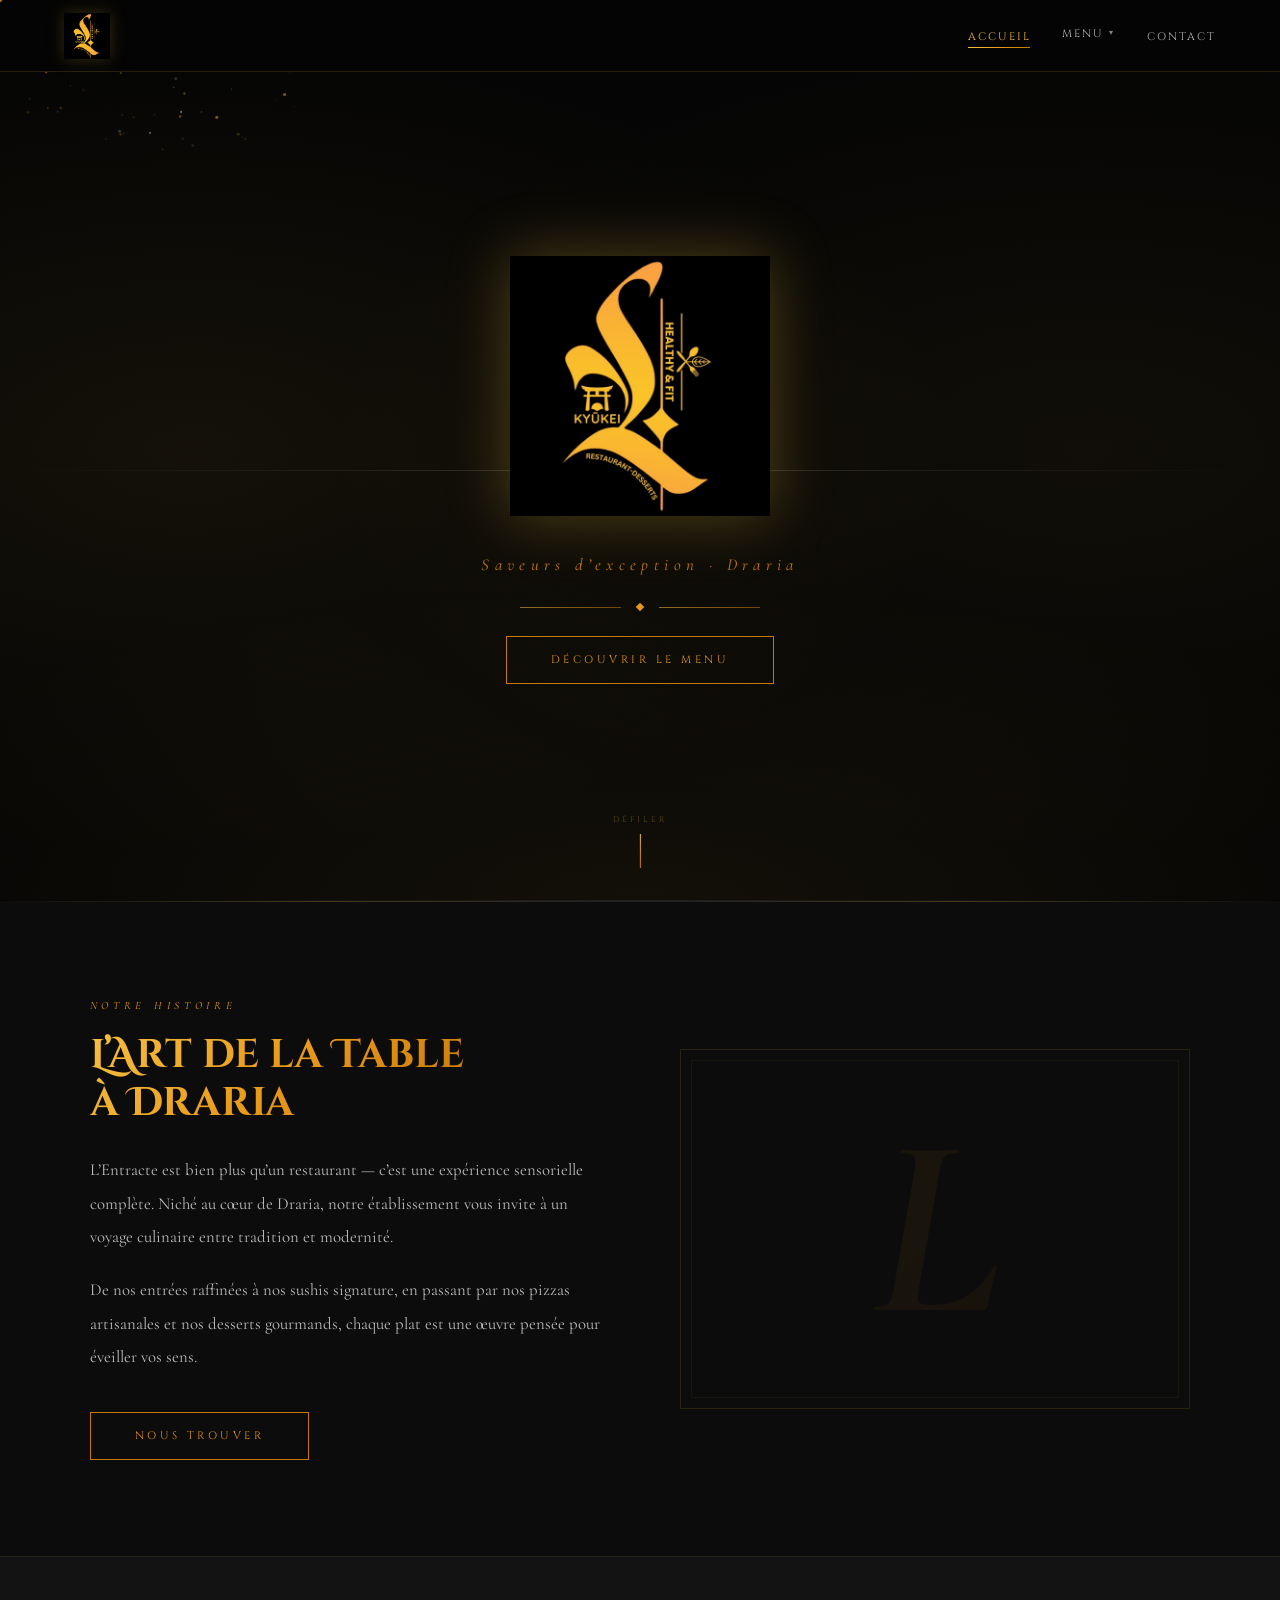
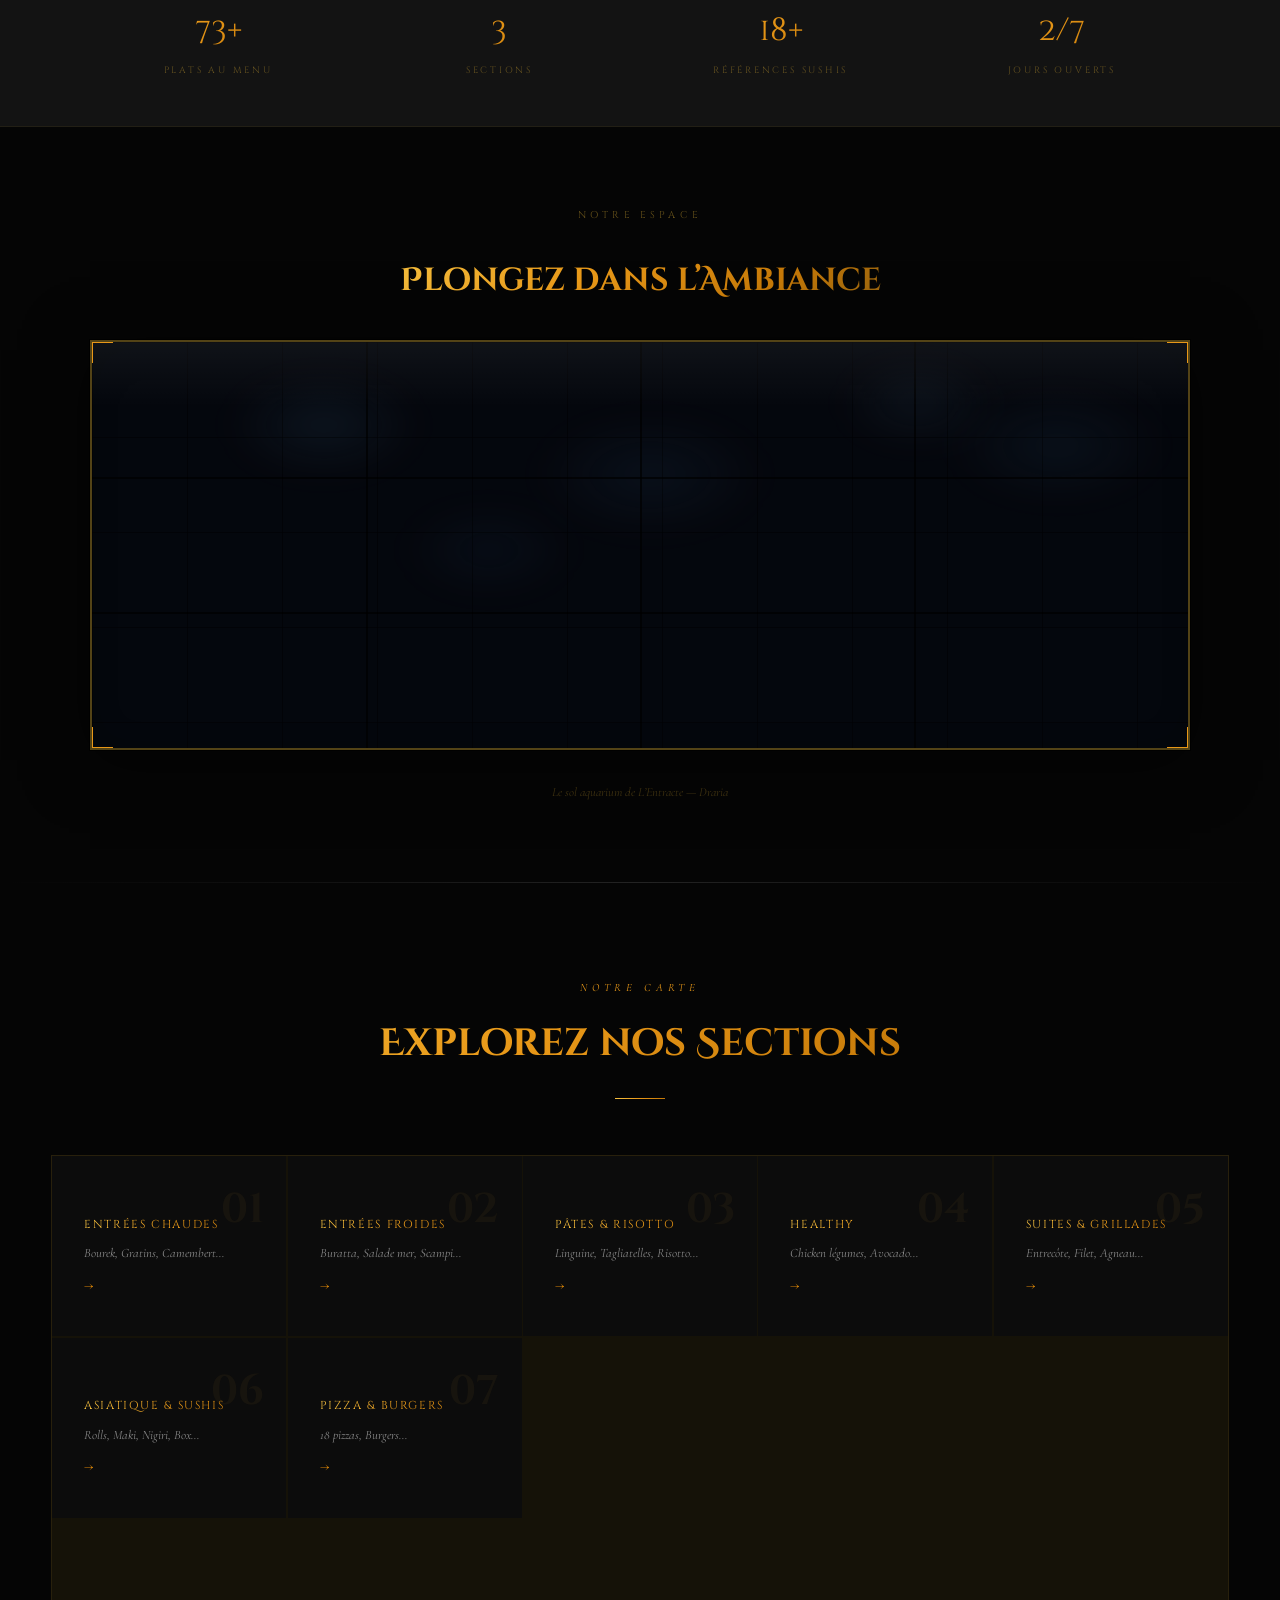
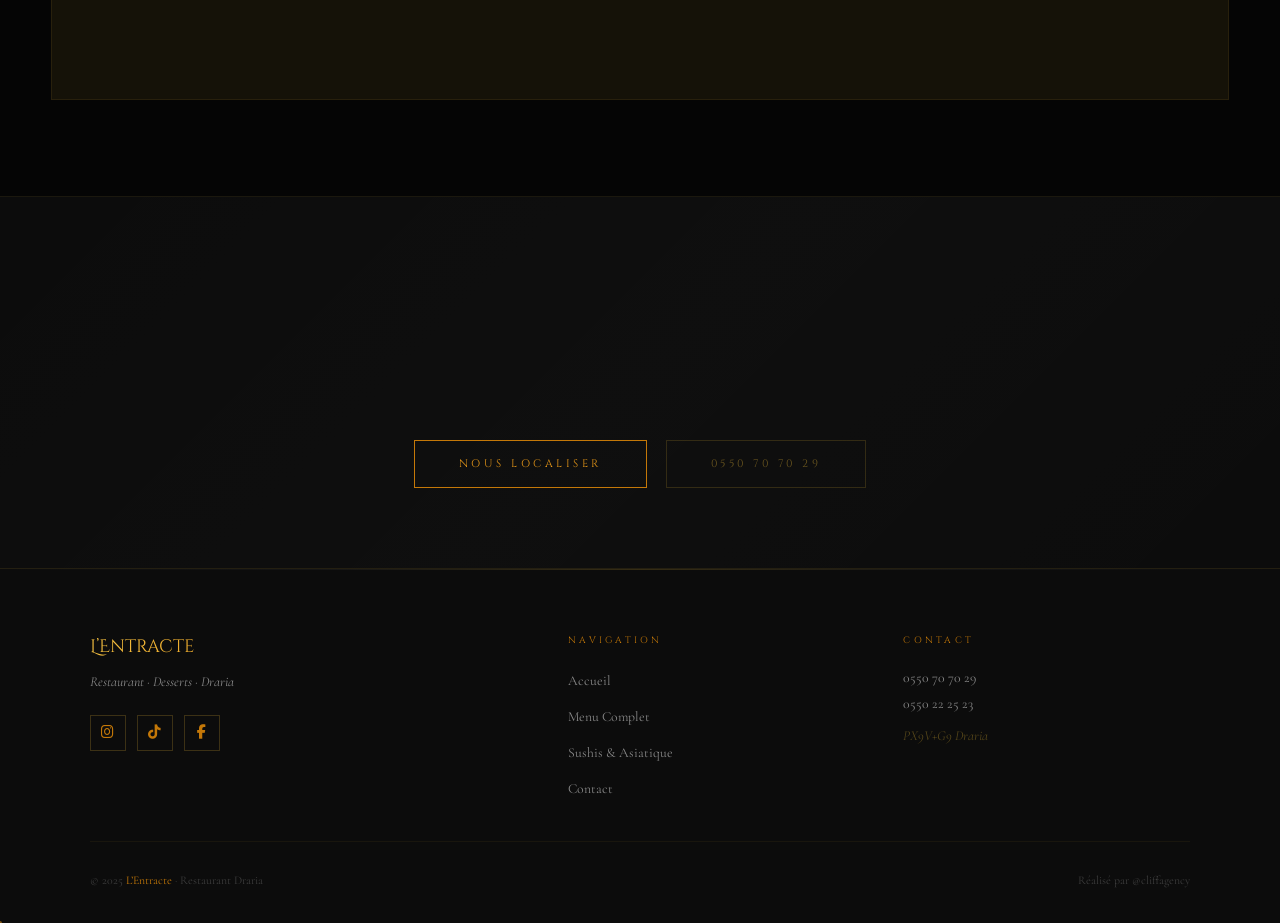
<file: index.html>
<!DOCTYPE html>
<html lang="fr">
<head>
<meta charset="UTF-8">
<meta name="viewport" content="width=device-width,initial-scale=1">
<meta name="theme-color" content="#050505">
<title>L&rsquo;Entracte &mdash; Restaurant &middot; Draria</title>
<meta name="description" content="L'Entracte — Restaurant gastronomique à Draria. Cuisine raffinée, sushis, pizzas, desserts.">
<link rel="stylesheet" href="style.css">
<link rel="stylesheet" href="https://cdnjs.cloudflare.com/ajax/libs/font-awesome/6.5.0/css/all.min.css">
</head>
<body>

<nav>
  <a href="index.html" class="nav-logo"><img src="lentracte.png" alt="L'Entracte" class="nav-logo-img"></a>
  <ul class="nav-links">
    <li><a href="index.html" class="active">Accueil</a></li>
    <li class="nav-dd">
      <a href="menu.html">Menu <span class="caret">&#9662;</span></a>
      <ul class="dd-menu">
        <li><a href="entrees-chaudes.html">Entr&eacute;es Chaudes</a></li>
        <li><a href="entrees-froides.html">Entr&eacute;es Froides</a></li>
        <li><a href="pates.html">P&acirc;tes &amp; Risotto</a></li>
        <li><a href="healthy.html">Healthy</a></li>
        <li><a href="suites.html">Suites &amp; Grillades</a></li>
        <li><a href="asiatique.html">Asiatique &amp; Sushis</a></li>
        <li><a href="pizza-burgers.html">Pizza &amp; Burgers</a></li>
        <li><a href="poisson.html">Plats Poisson</a></li>
        <li><a href="drinks.html">Boissons</a></li>
        <li><a href="sweets.html">Sweets</a></li>
        <li><a href="chocolat1.html">Chocolat</a></li>
      </ul>
    </li>
    <li><a href="contact.html">Contact</a></li>
  </ul>
  <div class="hamburger" id="burger"><span></span><span></span><span></span></div>
</nav>

<div class="mob-nav" id="mobNav">
  <a href="index.html">Accueil</a>
  <a href="menu.html">Menu</a>
  <div class="mob-sec-label">&mdash; Sections &mdash;</div>
  <a href="entrees-chaudes.html">Entr&eacute;es Chaudes</a>
  <a href="entrees-froides.html">Entr&eacute;es Froides</a>
  <a href="pates.html">P&acirc;tes &amp; Risotto</a>
  <a href="healthy.html">Healthy</a>
  <a href="suites.html">Suites &amp; Grillades</a>
  <a href="asiatique.html">Asiatique &amp; Sushis</a>
  <a href="pizza-burgers.html">Pizza &amp; Burgers</a>
  <a href="poisson.html">Plats Poisson</a>
  <a href="drinks.html">Boissons</a>
  <a href="sweets.html">Sweets</a>
  <a href="chocolat1.html">Chocolats</a>
  <a href="contact.html">Contact</a>
</div>

<!-- ═══ HERO ═══ -->
<section class="hero">
  <div class="hero-bg"></div>
  <canvas id="particles"></canvas>
  <div class="hero-logo-wrap">
    <img src="lentracte.png" alt="L'Entracte" class="hero-logo-img">
  </div>
  <p class="hero-tag">Saveurs d&rsquo;exception &middot; Draria</p>
  <div class="hero-orn"><div class="hero-gem"></div></div>
  <a href="menu.html" class="hero-cta"><span>D&eacute;couvrir le Menu</span></a>
  <div class="scroll-hint">
    <p>D&eacute;filer</p>
    <div class="scroll-line"></div>
  </div>
</section>

<div class="white-line"></div>

<!-- ═══ ABOUT ═══ -->
<section class="about">
  <div class="about-inner">
    <div>
      <p class="about-eye reveal">Notre Histoire</p>
      <h2 class="about-title gt reveal">L&rsquo;Art de la Table<br>&agrave; Draria</h2>
      <p class="about-text reveal">L&rsquo;Entracte est bien plus qu&rsquo;un restaurant &mdash; c&rsquo;est une exp&eacute;rience sensorielle compl&egrave;te. Nich&eacute; au c&oelig;ur de Draria, notre &eacute;tablissement vous invite &agrave; un voyage culinaire entre tradition et modernit&eacute;.</p>
      <p class="about-text reveal">De nos entr&eacute;es raffin&eacute;es &agrave; nos sushis signature, en passant par nos pizzas artisanales et nos desserts gourmands, chaque plat est une &oelig;uvre pens&eacute;e pour &eacute;veiller vos sens.</p>
      <a href="contact.html" class="hero-cta reveal" style="margin-top:1.2rem"><span>Nous Trouver</span></a>
    </div>
    <div class="about-frame reveal">
      <div class="about-bg-L">L</div>
    </div>
  </div>
</section>

<!-- ═══ STATS ═══ -->
<div class="stats">
  <div class="reveal">
    <div class="stat-num"><span data-count="200">0</span>+</div>
    <div class="stat-lbl">Plats au menu</div>
  </div>
  <div class="reveal">
    <div class="stat-num"><span data-count="10">0</span></div>
    <div class="stat-lbl">Sections</div>
  </div>
  <div class="reveal">
    <div class="stat-num"><span data-count="50">0</span>+</div>
    <div class="stat-lbl">R&eacute;f&eacute;rences sushis</div>
  </div>
  <div class="reveal">
    <div class="stat-num"><span data-count="7">0</span>/7</div>
    <div class="stat-lbl">Jours ouverts</div>
  </div>
</div>

<!-- ═══ AQUARIUM — REAL VIDEO ═══ -->
<section class="aquarium-section">
  <p class="aquarium-label reveal">Notre Espace</p>
  <h2 class="aquarium-title reveal">Plongez dans l&rsquo;Ambiance</h2>

  <div class="aquarium-tank reveal">
    <!-- Real aquarium footage -->
    <video
      class="aquarium-video"
      src="https://pub-af2ca8496e8b49a1b36648ba0d4ec3c0.r2.dev/IMG_1172.MOV"
      autoplay
      muted
      loop
      playsinline
      preload="auto">
    </video>

    <!-- Blue tint grade -->
    <div class="aquarium-tint"></div>

    <!-- Caustic shimmer overlay -->
    <div class="aquarium-caustics">
      <div class="caustic-blob"></div>
      <div class="caustic-blob"></div>
      <div class="caustic-blob"></div>
      <div class="caustic-blob"></div>
      <div class="caustic-blob"></div>
    </div>

    <!-- Black metal grid (like real glass floor panels) -->
    <div class="aquarium-grid"></div>

    <!-- Panel dividers matching real floor -->
    <div class="aquarium-hbar h1"></div>
    <div class="aquarium-hbar h2"></div>
    <div class="aquarium-vbar v1"></div>
    <div class="aquarium-vbar v2"></div>
    <div class="aquarium-vbar v3"></div>

    <!-- Glass glare top -->
    <div class="aquarium-glare"></div>

    <!-- Gold corner accents -->
    <div class="corner corner-tl"></div>
    <div class="corner corner-tr"></div>
    <div class="corner corner-bl"></div>
    <div class="corner corner-br"></div>
  </div>

  <p style="font-family:var(--fb);font-size:.78rem;color:rgba(201,160,48,.32);font-style:italic;text-align:center;padding:0 1rem">
    Le sol aquarium de L&rsquo;Entracte &mdash; Draria
  </p>
</section>

<div class="white-line"></div>

<!-- ═══ MENU PREVIEW ═══ -->
<section class="preview">
  <div class="sec-hdr">
    <p class="eye">Notre Carte</p>
    <h2 class="gt">Explorez nos Sections</h2>
    <div class="hdr-line"></div>
  </div>
  <div class="preview-grid">
    <a class="p-card reveal" href="entrees-chaudes.html">
      <div class="p-num">01</div>
      <div class="p-title">Entr&eacute;es Chaudes</div>
      <div class="p-sub">Bourek, Gratins, Camembert&hellip;</div>
      <div class="p-arr">&#8594;</div>
    </a>
    <a class="p-card reveal" href="entrees-froides.html">
      <div class="p-num">02</div>
      <div class="p-title">Entr&eacute;es Froides</div>
      <div class="p-sub">Buratta, Salade mer, Scampi&hellip;</div>
      <div class="p-arr">&#8594;</div>
    </a>
    <a class="p-card reveal" href="pates.html">
      <div class="p-num">03</div>
      <div class="p-title">P&acirc;tes &amp; Risotto</div>
      <div class="p-sub">Linguine, Tagliatelles, Risotto&hellip;</div>
      <div class="p-arr">&#8594;</div>
    </a>
    <a class="p-card reveal" href="healthy.html">
      <div class="p-num">04</div>
      <div class="p-title">Healthy</div>
      <div class="p-sub">Chicken l&eacute;gumes, Avocado&hellip;</div>
      <div class="p-arr">&#8594;</div>
    </a>
    <a class="p-card reveal" href="suites.html">
      <div class="p-num">05</div>
      <div class="p-title">Suites &amp; Grillades</div>
      <div class="p-sub">Entrecôte, Filet, Agneau&hellip;</div>
      <div class="p-arr">&#8594;</div>
    </a>
    <a class="p-card reveal" href="asiatique.html">
      <div class="p-num">06</div>
      <div class="p-title">Asiatique &amp; Sushis</div>
      <div class="p-sub">Rolls, Maki, Nigiri, Box&hellip;</div>
      <div class="p-arr">&#8594;</div>
    </a>
    <a class="p-card reveal" href="pizza-burgers.html">
      <div class="p-num">07</div>
      <div class="p-title">Pizza &amp; Burgers</div>
      <div class="p-sub">18 pizzas, Burgers&hellip;</div>
      <div class="p-arr">&#8594;</div>
    </a>
    <a class="p-card reveal" href="poisson.html">
      <div class="p-num">08</div>
      <div class="p-title">Plats Poisson</div>
      <div class="p-sub">Daurade, Loup de mer, Crevettes&hellip;</div>
      <div class="p-arr">&#8594;</div>
    </a>
    <a class="p-card reveal" href="drinks.html">
      <div class="p-num">09</div>
      <div class="p-title">Boissons</div>
      <div class="p-sub">Mojitos, Jus, Caf&eacute;s&hellip;</div>
      <div class="p-arr">&#8594;</div>
    </a>
    <a class="p-card reveal" href="sweets.html">
      <div class="p-num">10</div>
      <div class="p-title">Sweets &amp; Desserts</div>
      <div class="p-sub">Cr&ecirc;pes, Fondants, Chocolats&hellip;</div>
      <div class="p-arr">&#8594;</div>
    </a>
    <a class="p-card reveal" href="chocolat1.html">
      <div class="p-num">11</div>
      <div class="p-title">Chocolats 1</div>
      <div class="p-sub">Chocolats</div>
      <div class="p-arr">&#8594;</div>
    </a>
  </div>
</section>

<!-- ═══ CTA ═══ -->
<section style="background:var(--b1);padding:5rem 7%;text-align:center;border-top:1px solid rgba(201,160,48,.08);position:relative;overflow:hidden">
  <div style="position:absolute;inset:0;background:linear-gradient(135deg,transparent,rgba(255,255,255,.012),transparent);pointer-events:none"></div>
  <p class="about-eye reveal">Venez nous rendre visite</p>
  <h2 class="about-title reveal" style="max-width:560px;margin:0 auto 2rem">Une exp&eacute;rience unique vous attend</h2>
  <div class="reveal" style="display:flex;gap:1.2rem;justify-content:center;flex-wrap:wrap">
    <a href="contact.html" class="hero-cta"><span>Nous Localiser</span></a>
    <a href="tel:0550707029" class="hero-cta" style="border-color:rgba(201,160,48,.2);color:rgba(201,160,48,.5)"><span>0550 70 70 29</span></a>
  </div>
</section>

<footer>
  <div class="ft-grid">
    <div>
      <div class="ft-name">L&rsquo;Entracte</div>
      <p class="ft-tag">Restaurant &middot; Desserts &middot; Draria</p>
      <div class="ft-soc">
        <a href="https://www.instagram.com/lentracte.dz/" target="_blank" title="Instagram"><i class="fab fa-instagram"></i></a>
        <a href="https://www.tiktok.com/@lentracte.dz" target="_blank" title="TikTok"><i class="fab fa-tiktok"></i></a>
        <a href="https://www.facebook.com/p/Lentracte-100092657416059/" target="_blank" title="Facebook"><i class="fab fa-facebook-f"></i></a>
      </div>
    </div>
    <div>
      <div class="ft-hd">Navigation</div>
      <ul class="ft-links">
        <li><a href="index.html">Accueil</a></li>
        <li><a href="menu.html">Menu Complet</a></li>
        <li><a href="asiatique.html">Sushis &amp; Asiatique</a></li>
        <li><a href="contact.html">Contact</a></li>
      </ul>
    </div>
    <div class="ft-contact">
      <div class="ft-hd">Contact</div>
      <p>0550 70 70 29</p>
      <p>0550 22 25 23</p>
      <p style="margin-top:.6rem;color:rgba(201,160,48,.38);font-style:italic;font-family:var(--fb)">PX9V+G9 Draria</p>
    </div>
  </div>
  <div class="ft-bottom">
    <p class="ft-copy">&copy; 2025 <span>L&rsquo;Entracte</span> &middot; Restaurant Draria</p>
    <p class="ft-copy">R&eacute;alis&eacute; par @cliffagency</span></p>
  </div>
</footer>
<script src="script.js"></script>
</body>
</html>
</file>
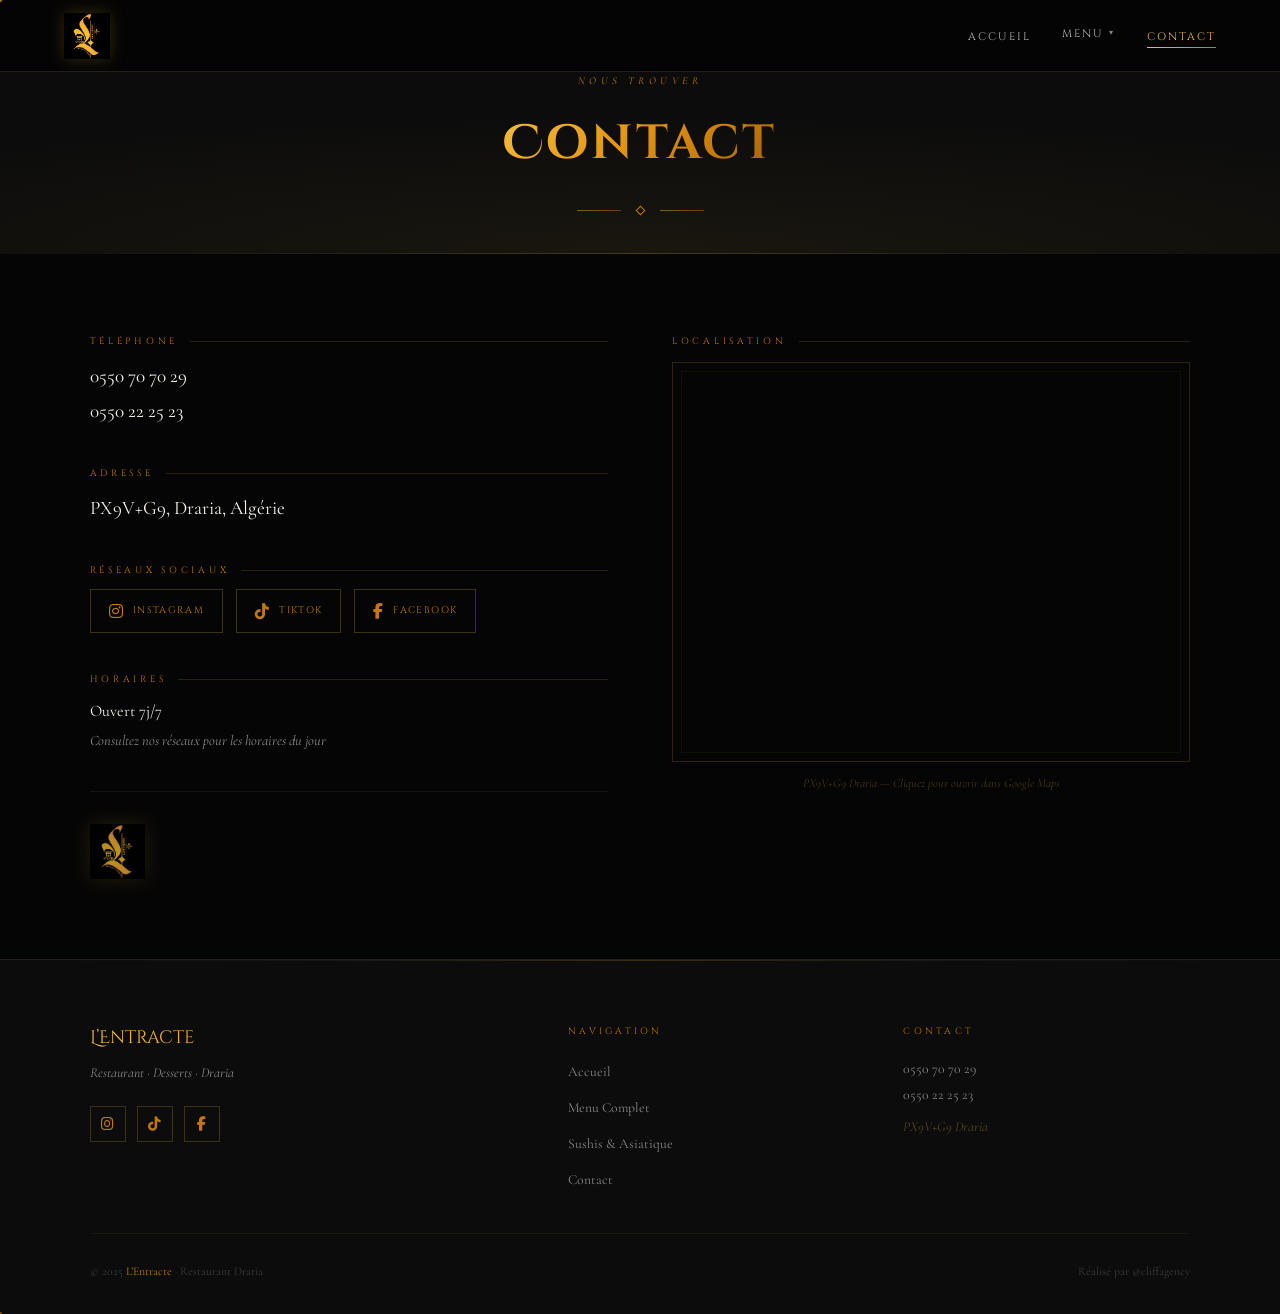
<file: contact.html>
<!DOCTYPE html>
<html lang="fr">
<head>
<meta charset="UTF-8">
<meta name="viewport" content="width=device-width,initial-scale=1">
<title>Contact &mdash; L&rsquo;Entracte</title>
<link rel="stylesheet" href="style.css">
<link rel="stylesheet" href="https://cdnjs.cloudflare.com/ajax/libs/font-awesome/6.5.0/css/all.min.css">
</head>
<body>
<nav>
  <a href="index.html" class="nav-logo"><img src="lentracte.png" alt="L'Entracte" class="nav-logo-img"></a>
  <ul class="nav-links">
    <li><a href="index.html">Accueil</a></li>
    <li class="nav-dd">
      <a href="menu.html">Menu <span class="caret">&#9662;</span></a>
      <ul class="dd-menu">
        <li><a href="entrees-chaudes.html">Entr&eacute;es Chaudes</a></li>
        <li><a href="entrees-froides.html">Entr&eacute;es Froides</a></li>
        <li><a href="pates.html">P&acirc;tes &amp; Risotto</a></li>
        <li><a href="healthy.html">Healthy</a></li>
        <li><a href="suites.html">Suites &amp; Grillades</a></li>
        <li><a href="asiatique.html">Asiatique &amp; Sushis</a></li>
        <li><a href="pizza-burgers.html">Pizza &amp; Burgers</a></li>
        <li><a href="poisson.html">Plats Poisson</a></li>
        <li><a href="drinks.html">Boissons</a></li>
        <li><a href="sweets.html">Sweets</a></li>
        <li><a href="chocolat1.html">Chocolat</a></li>
      </ul>
    </li>
    <li><a href="contact.html" class="active">Contact</a></li>
  </ul>
  <div class="hamburger" id="burger"><span></span><span></span><span></span></div>
</nav>
<div class="mob-nav" id="mobNav">
  <a href="index.html">Accueil</a><a href="menu.html">Menu</a>
  <div class="mob-sec-label">&mdash; Sections &mdash;</div>
  <a href="entrees-chaudes.html">Entr&eacute;es Chaudes</a>
  <a href="entrees-froides.html">Entr&eacute;es Froides</a>
  <a href="pates.html">P&acirc;tes &amp; Risotto</a>
  <a href="healthy.html">Healthy</a>
  <a href="suites.html">Suites &amp; Grillades</a>
  <a href="asiatique.html">Asiatique &amp; Sushis</a>
  <a href="pizza-burgers.html">Pizza &amp; Burgers</a>
  <a href="poisson.html">Plats Poisson</a>
  <a href="drinks.html">Boissons</a>
  <a href="sweets.html">Sweets</a>
  <a href="contact.html">Contact</a>
</div>

<div class="sec-hero">
  <p class="sec-label">Nous Trouver</p>
  <h1 class="sec-title">Contact</h1>
  <div class="ornament"><div class="ornament-gem"></div></div>
</div>

<section class="contact-body">
  <div>
    <div class="c-block reveal">
      <div class="c-label">T&eacute;l&eacute;phone</div>
      <a href="tel:0550707029" class="c-val">0550 70 70 29</a>
      <a href="tel:0550222523" class="c-val">0550 22 25 23</a>
    </div>
    <div class="c-block reveal">
      <div class="c-label">Adresse</div>
      <span class="c-val" style="cursor:default">PX9V+G9, Draria, Alg&eacute;rie</span>
    </div>
    <div class="c-block reveal">
      <div class="c-label">R&eacute;seaux Sociaux</div>
      <div class="socials">
        <a href="https://www.instagram.com/lentracte.dz/" target="_blank" class="soc-btn">
          <i class="fab fa-instagram"></i> Instagram
        </a>
        <a href="https://www.tiktok.com/@lentracte.dz" target="_blank" class="soc-btn">
          <i class="fab fa-tiktok"></i> TikTok
        </a>
        <a href="https://www.facebook.com/p/Lentracte-100092657416059/" target="_blank" class="soc-btn">
          <i class="fab fa-facebook-f"></i> Facebook
        </a>
      </div>
    </div>
    <div class="c-block reveal">
      <div class="c-label">Horaires</div>
      <span class="c-val" style="cursor:default;font-size:1rem">Ouvert 7j/7</span>
      <span style="font-family:var(--fb);font-size:.9rem;color:var(--gray);font-style:italic;display:block">
        Consultez nos r&eacute;seaux pour les horaires du jour
      </span>
    </div>
    <div class="reveal" style="margin-top:2rem;padding-top:2rem;border-top:1px solid rgba(201,160,48,.1)">
      <img src="lentracte.png" alt="L'Entracte"
        style="height:55px;width:auto;filter:drop-shadow(0 0 10px rgba(201,160,48,.22));opacity:.75">
    </div>
  </div>

  <div class="reveal">
    <div class="c-label">Localisation</div>
    <div class="map-wrap" style="margin-top:.8rem">
      <iframe
        src="https://www.google.com/maps/embed?pb=!1m18!1m12!1m3!1d3197.0!2d2.9917!3d36.7367!2m3!1f0!2f0!3f0!3m2!1i1024!2i768!4f13.1!3m3!1m2!1s0x128fb26a3e3e6fd5%3A0x0!2sPX9V%2BG9%20Draria!5e0!3m2!1sfr!2sdz!4v1700000000000"
        allowfullscreen=""
        loading="lazy"
        referrerpolicy="no-referrer-when-downgrade"
        title="L'Entracte Draria">
      </iframe>
    </div>
    <p style="font-family:var(--fb);font-size:.76rem;color:rgba(201,160,48,.32);font-style:italic;margin-top:.7rem;text-align:center">
      PX9V+G9 Draria &mdash; Cliquez pour ouvrir dans Google Maps
    </p>
  </div>
</section>

<footer>
  <div class="ft-grid">
    <div>
      <div class="ft-name">L&rsquo;Entracte</div>
      <p class="ft-tag">Restaurant &middot; Desserts &middot; Draria</p>
      <div class="ft-soc">
        <a href="https://www.instagram.com/lentracte.dz/" target="_blank" title="Instagram"><i class="fab fa-instagram"></i></a>
        <a href="https://www.tiktok.com/@lentracte.dz" target="_blank" title="TikTok"><i class="fab fa-tiktok"></i></a>
        <a href="https://www.facebook.com/p/Lentracte-100092657416059/" target="_blank" title="Facebook"><i class="fab fa-facebook-f"></i></a>
      </div>
    </div>
    <div>
      <div class="ft-hd">Navigation</div>
      <ul class="ft-links">
        <li><a href="index.html">Accueil</a></li>
        <li><a href="menu.html">Menu Complet</a></li>
        <li><a href="asiatique.html">Sushis &amp; Asiatique</a></li>
        <li><a href="contact.html">Contact</a></li>
      </ul>
    </div>
    <div class="ft-contact">
      <div class="ft-hd">Contact</div>
      <p>0550 70 70 29</p><p>0550 22 25 23</p>
      <p style="margin-top:.6rem;color:rgba(201,160,48,.38);font-style:italic;font-family:var(--fb)">PX9V+G9 Draria</p>
    </div>
  </div>
  <div class="ft-bottom">
    <p class="ft-copy">&copy; 2025 <span>L&rsquo;Entracte</span> &middot; Restaurant Draria</p>
    <p class="ft-copy">R&eacute;alis&eacute; par @cliffagency</span></p>
  </div>
</footer>
<script src="script.js"></script>
</body>
</html>
</file>
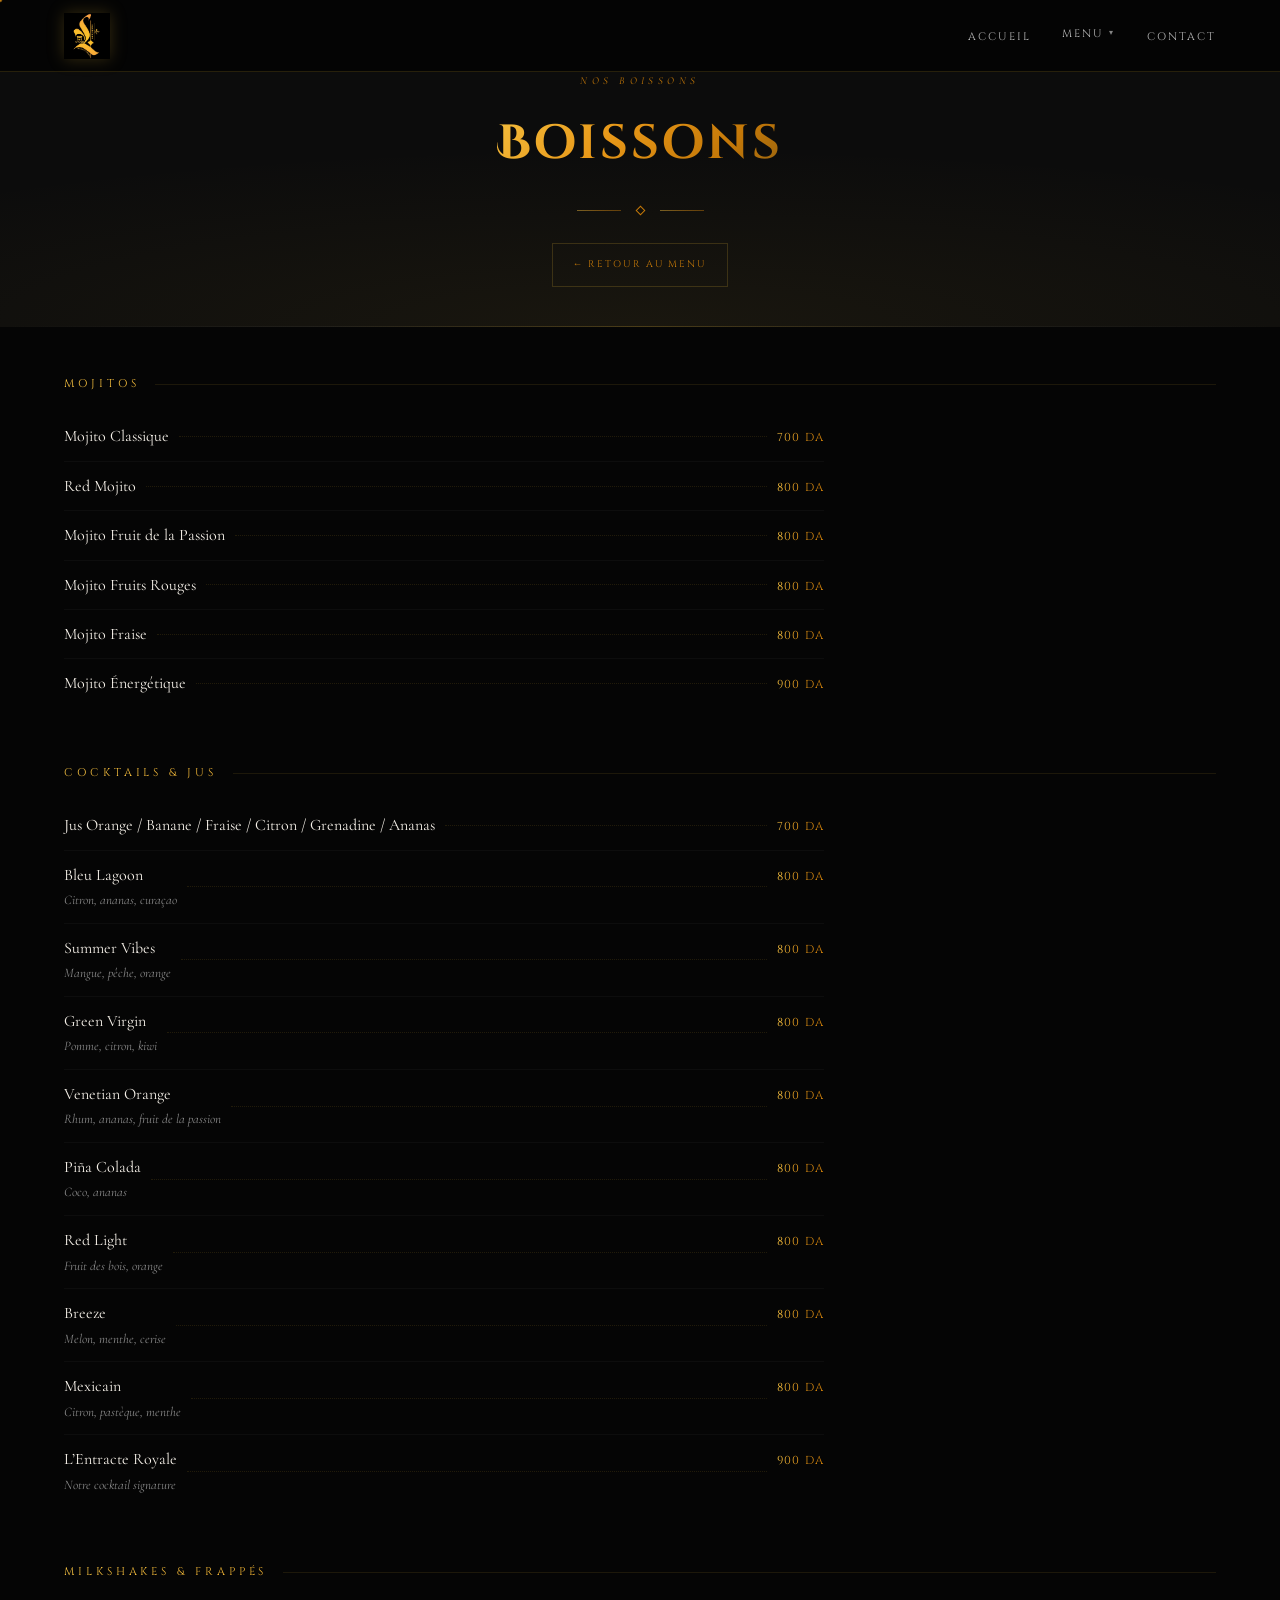
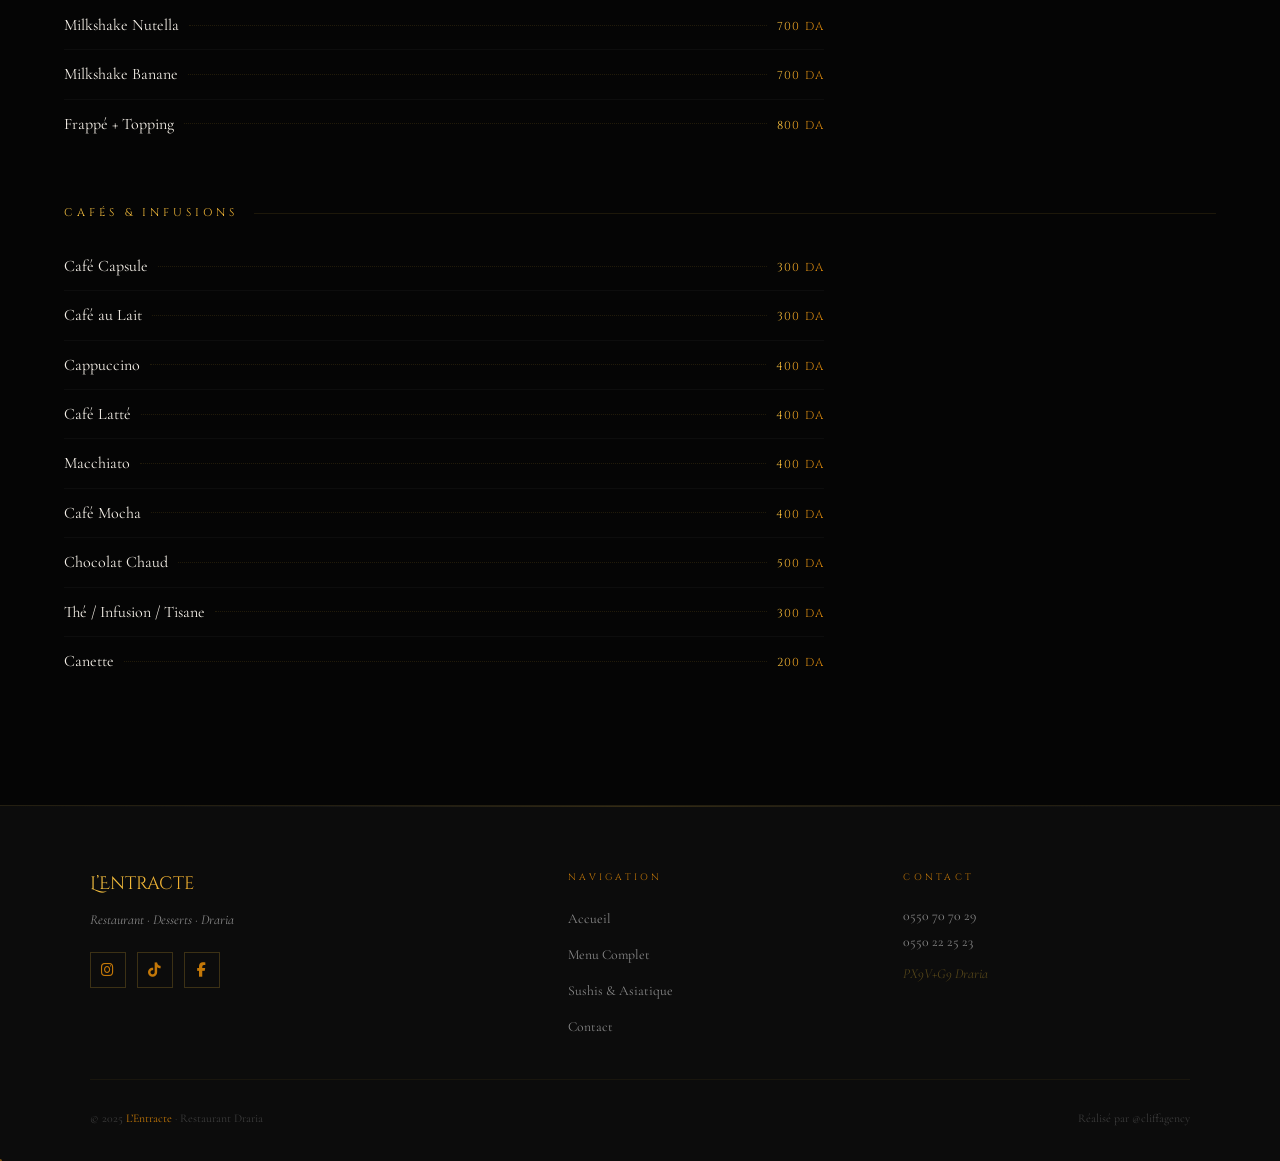
<file: drinks.html>
<!DOCTYPE html>
<html lang="fr">
<head>
<meta charset="UTF-8"><meta name="viewport" content="width=device-width,initial-scale=1">
<meta name="theme-color" content="#050505">
<title>Boissons &mdash; L&rsquo;Entracte</title>
<link rel="stylesheet" href="style.css">
<link rel="stylesheet" href="https://cdnjs.cloudflare.com/ajax/libs/font-awesome/6.5.0/css/all.min.css">
</head><body><nav>
  <a href="index.html" class="nav-logo"><img src="lentracte.png" alt="L'Entracte" class="nav-logo-img"></a>
  <ul class="nav-links">
    <li><a href="index.html">Accueil</a></li>
    <li class="nav-dd"><a href="menu.html">Menu <span class="caret">&#9662;</span></a>
      <ul class="dd-menu">
        <li><a href="entrees-chaudes.html">Entr&eacute;es Chaudes</a></li>
        <li><a href="entrees-froides.html">Entr&eacute;es Froides</a></li>
        <li><a href="pates.html">P&acirc;tes &amp; Risotto</a></li>
        <li><a href="healthy.html">Healthy</a></li>
        <li><a href="suites.html">Suites &amp; Grillades</a></li>
        <li><a href="asiatique.html">Asiatique &amp; Sushis</a></li>
        <li><a href="pizza-burgers.html">Pizza &amp; Burgers</a></li>
        <li><a href="poisson.html">Plats Poisson</a></li>
        <li><a href="drinks.html">Boissons</a></li>
        <li><a href="sweets.html">Sweets</a></li>
        <li><a href="chocolat1.html">Chocolat</a></li>
      </ul>
    </li>
    <li><a href="contact.html">Contact</a></li>
  </ul>
  <div class="hamburger" id="burger"><span></span><span></span><span></span></div>
</nav>
<div class="mob-nav" id="mobNav">
  <a href="index.html">Accueil</a><a href="menu.html">Menu</a>
  <div class="mob-sec-label">&mdash; Sections &mdash;</div>
  <li><a href="entrees-chaudes.html">Entr&eacute;es Chaudes</a></li>
        <li><a href="entrees-froides.html">Entr&eacute;es Froides</a></li>
        <li><a href="pates.html">P&acirc;tes &amp; Risotto</a></li>
        <li><a href="healthy.html">Healthy</a></li>
        <li><a href="suites.html">Suites &amp; Grillades</a></li>
        <li><a href="asiatique.html">Asiatique &amp; Sushis</a></li>
        <li><a href="pizza-burgers.html">Pizza &amp; Burgers</a></li>
        <li><a href="poisson.html">Plats Poisson</a></li>
        <li><a href="drinks.html">Boissons</a></li>
        <li><a href="sweets.html">Sweets</a></li>
        <li><a href="chocolat1.html">Chocolat</a></li>
</div><div class="sec-hero">
  <p class="sec-label">Nos Boissons</p>
  <h1 class="sec-title">Boissons</h1>
  <div class="ornament"><div class="ornament-gem"></div></div>
  <a href="menu.html" class="back-link">&#8592; Retour au Menu</a>
</div><div class="list-section"><div class="list-cat reveal"><div class="list-cat-title">Mojitos</div><div class="dish-list"><div class="dish-list-item"><div><span class="dl-name">Mojito Classique</span></div><span class="dl-dots"></span><span class="dl-price">700 DA</span></div><div class="dish-list-item"><div><span class="dl-name">Red Mojito</span></div><span class="dl-dots"></span><span class="dl-price">800 DA</span></div><div class="dish-list-item"><div><span class="dl-name">Mojito Fruit de la Passion</span></div><span class="dl-dots"></span><span class="dl-price">800 DA</span></div><div class="dish-list-item"><div><span class="dl-name">Mojito Fruits Rouges</span></div><span class="dl-dots"></span><span class="dl-price">800 DA</span></div><div class="dish-list-item"><div><span class="dl-name">Mojito Fraise</span></div><span class="dl-dots"></span><span class="dl-price">800 DA</span></div><div class="dish-list-item"><div><span class="dl-name">Mojito &Eacute;nerg&eacute;tique</span></div><span class="dl-dots"></span><span class="dl-price">900 DA</span></div></div></div><div class="list-cat reveal"><div class="list-cat-title">Cocktails &amp; Jus</div><div class="dish-list"><div class="dish-list-item"><div><span class="dl-name">Jus Orange / Banane / Fraise / Citron / Grenadine / Ananas</span></div><span class="dl-dots"></span><span class="dl-price">700 DA</span></div><div class="dish-list-item"><div><span class="dl-name">Bleu Lagoon</span><span class="dl-desc">Citron, ananas, cura&ccedil;ao</span></div><span class="dl-dots"></span><span class="dl-price">800 DA</span></div><div class="dish-list-item"><div><span class="dl-name">Summer Vibes</span><span class="dl-desc">Mangue, p&ecirc;che, orange</span></div><span class="dl-dots"></span><span class="dl-price">800 DA</span></div><div class="dish-list-item"><div><span class="dl-name">Green Virgin</span><span class="dl-desc">Pomme, citron, kiwi</span></div><span class="dl-dots"></span><span class="dl-price">800 DA</span></div><div class="dish-list-item"><div><span class="dl-name">Venetian Orange</span><span class="dl-desc">Rhum, ananas, fruit de la passion</span></div><span class="dl-dots"></span><span class="dl-price">800 DA</span></div><div class="dish-list-item"><div><span class="dl-name">Pi&ntilde;a Colada</span><span class="dl-desc">Coco, ananas</span></div><span class="dl-dots"></span><span class="dl-price">800 DA</span></div><div class="dish-list-item"><div><span class="dl-name">Red Light</span><span class="dl-desc">Fruit des bois, orange</span></div><span class="dl-dots"></span><span class="dl-price">800 DA</span></div><div class="dish-list-item"><div><span class="dl-name">Breeze</span><span class="dl-desc">Melon, menthe, cerise</span></div><span class="dl-dots"></span><span class="dl-price">800 DA</span></div><div class="dish-list-item"><div><span class="dl-name">Mexicain</span><span class="dl-desc">Citron, past&egrave;que, menthe</span></div><span class="dl-dots"></span><span class="dl-price">800 DA</span></div><div class="dish-list-item"><div><span class="dl-name">L&rsquo;Entracte Royale</span><span class="dl-desc">Notre cocktail signature</span></div><span class="dl-dots"></span><span class="dl-price">900 DA</span></div></div></div><div class="list-cat reveal"><div class="list-cat-title">Milkshakes &amp; Frapp&eacute;s</div><div class="dish-list"><div class="dish-list-item"><div><span class="dl-name">Milkshake Nutella</span></div><span class="dl-dots"></span><span class="dl-price">700 DA</span></div><div class="dish-list-item"><div><span class="dl-name">Milkshake Banane</span></div><span class="dl-dots"></span><span class="dl-price">700 DA</span></div><div class="dish-list-item"><div><span class="dl-name">Frapp&eacute; + Topping</span></div><span class="dl-dots"></span><span class="dl-price">800 DA</span></div></div></div><div class="list-cat reveal"><div class="list-cat-title">Caf&eacute;s &amp; Infusions</div><div class="dish-list"><div class="dish-list-item"><div><span class="dl-name">Caf&eacute; Capsule</span></div><span class="dl-dots"></span><span class="dl-price">300 DA</span></div><div class="dish-list-item"><div><span class="dl-name">Caf&eacute; au Lait</span></div><span class="dl-dots"></span><span class="dl-price">300 DA</span></div><div class="dish-list-item"><div><span class="dl-name">Cappuccino</span></div><span class="dl-dots"></span><span class="dl-price">400 DA</span></div><div class="dish-list-item"><div><span class="dl-name">Caf&eacute; Latt&eacute;</span></div><span class="dl-dots"></span><span class="dl-price">400 DA</span></div><div class="dish-list-item"><div><span class="dl-name">Macchiato</span></div><span class="dl-dots"></span><span class="dl-price">400 DA</span></div><div class="dish-list-item"><div><span class="dl-name">Caf&eacute; Mocha</span></div><span class="dl-dots"></span><span class="dl-price">400 DA</span></div><div class="dish-list-item"><div><span class="dl-name">Chocolat Chaud</span></div><span class="dl-dots"></span><span class="dl-price">500 DA</span></div><div class="dish-list-item"><div><span class="dl-name">Th&eacute; / Infusion / Tisane</span></div><span class="dl-dots"></span><span class="dl-price">300 DA</span></div><div class="dish-list-item"><div><span class="dl-name">Canette</span></div><span class="dl-dots"></span><span class="dl-price">200 DA</span></div></div></div></div><footer>
  <div class="ft-grid">
    <div><div class="ft-name">L&rsquo;Entracte</div>
      <p class="ft-tag">Restaurant &middot; Desserts &middot; Draria</p>
      <div class="ft-soc">
        <a href="https://www.instagram.com/lentracte.dz/" target="_blank" title="Instagram"><i class="fab fa-instagram"></i></a>
        <a href="https://www.tiktok.com/@lentracte.dz" target="_blank" title="TikTok"><i class="fab fa-tiktok"></i></a>
        <a href="https://www.facebook.com/p/Lentracte-100092657416059/" target="_blank" title="Facebook"><i class="fab fa-facebook-f"></i></a>
      </div></div>
    <div><div class="ft-hd">Navigation</div>
      <ul class="ft-links">
        <li><a href="index.html">Accueil</a></li>
        <li><a href="menu.html">Menu Complet</a></li>
        <li><a href="asiatique.html">Sushis &amp; Asiatique</a></li>
        <li><a href="contact.html">Contact</a></li>
      </ul></div>
    <div class="ft-contact"><div class="ft-hd">Contact</div>
      <p>0550 70 70 29</p><p>0550 22 25 23</p>
      <p style="margin-top:.6rem;color:rgba(201,160,48,.38);font-style:italic;font-family:var(--fb)">PX9V+G9 Draria</p>
    </div>
  </div>
  <div class="ft-bottom">
    <p class="ft-copy">&copy; 2025 <span>L&rsquo;Entracte</span> &middot; Restaurant Draria</p>
    <p class="ft-copy">R&eacute;alis&eacute; par @cliffagency</span></p>
  </div>
</footer><script src="script.js"></script></body></html>
</file>
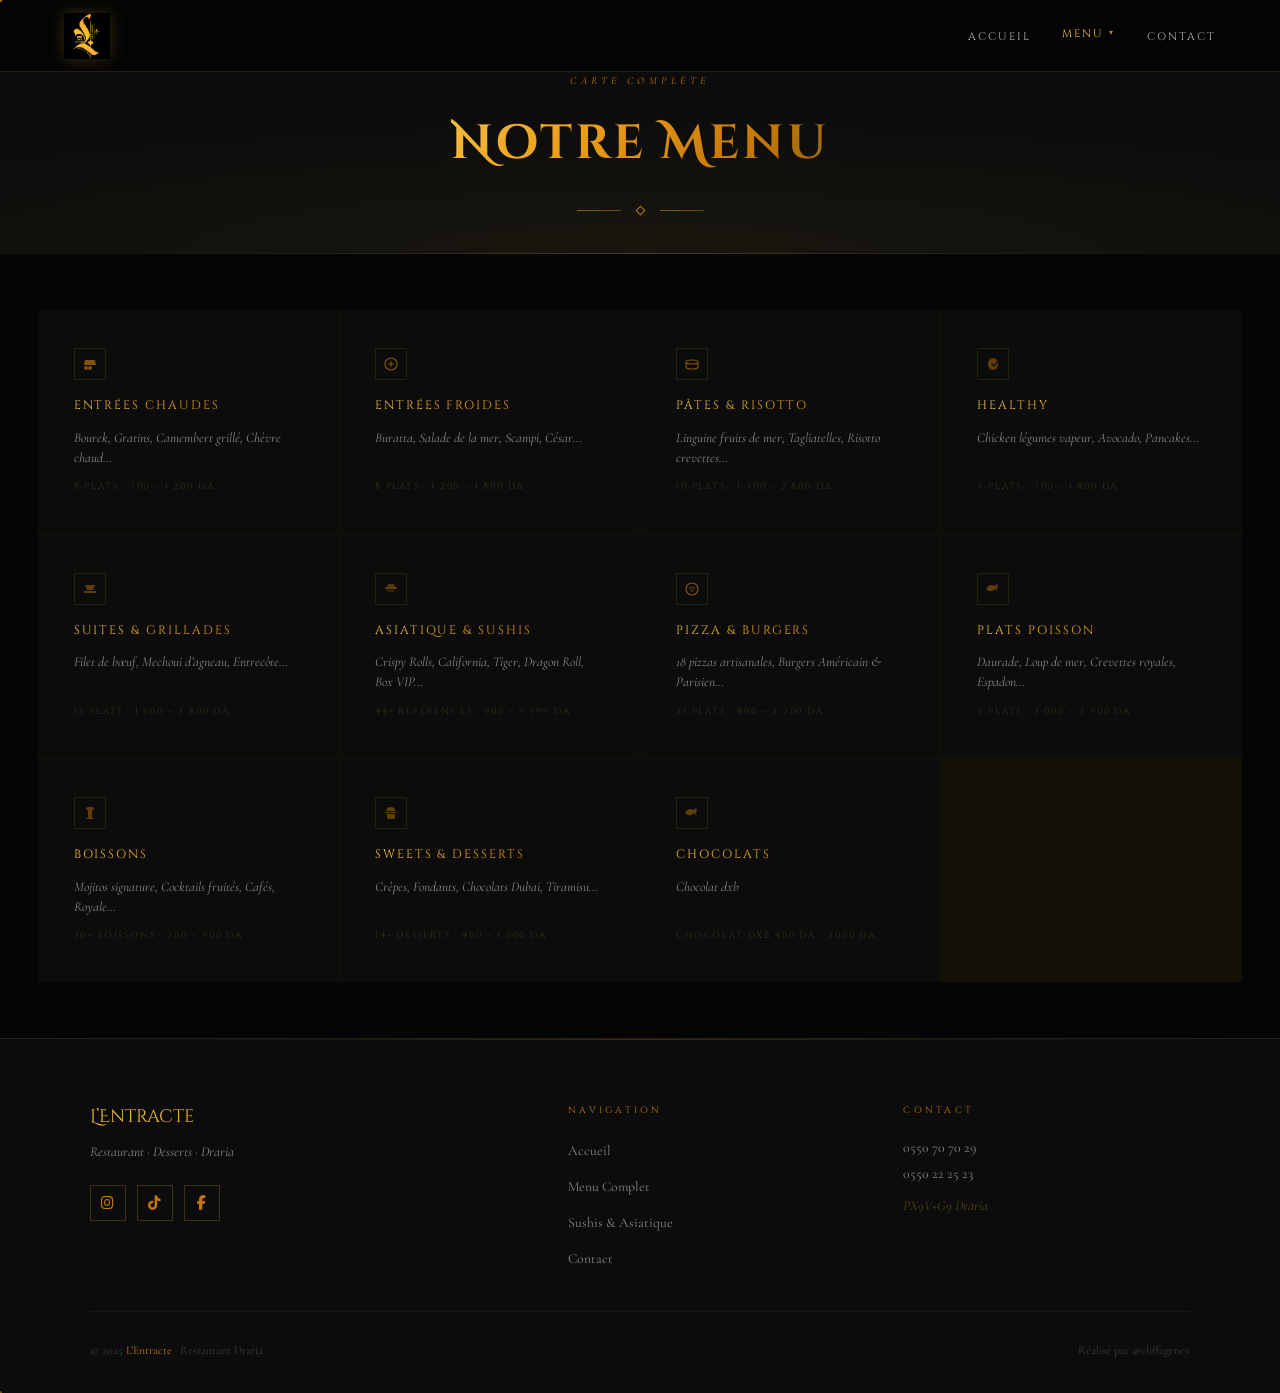
<file: menu.html>
<!DOCTYPE html>
<html lang="fr">
<head>
<meta charset="UTF-8">
<meta name="viewport" content="width=device-width,initial-scale=1">
<title>Menu &mdash; L&rsquo;Entracte</title>
<link rel="stylesheet" href="style.css">
<link rel="stylesheet" href="https://cdnjs.cloudflare.com/ajax/libs/font-awesome/6.5.0/css/all.min.css">
</head>
<body>
<nav>
  <a href="index.html" class="nav-logo"><img src="lentracte.png" alt="L'Entracte" class="nav-logo-img"></a>
  <ul class="nav-links">
    <li><a href="index.html">Accueil</a></li>
    <li class="nav-dd">
      <a href="menu.html" class="active">Menu <span class="caret">&#9662;</span></a>
      <ul class="dd-menu">
        <li><a href="entrees-chaudes.html">Entr&eacute;es Chaudes</a></li>
        <li><a href="entrees-froides.html">Entr&eacute;es Froides</a></li>
        <li><a href="pates.html">P&acirc;tes &amp; Risotto</a></li>
        <li><a href="healthy.html">Healthy</a></li>
        <li><a href="suites.html">Suites &amp; Grillades</a></li>
        <li><a href="asiatique.html">Asiatique &amp; Sushis</a></li>
        <li><a href="pizza-burgers.html">Pizza &amp; Burgers</a></li>
        <li><a href="poisson.html">Plats Poisson</a></li>
        <li><a href="drinks.html">Boissons</a></li>
        <li><a href="sweets.html">Sweets</a></li>
        <li><a href="chocolat1.html">Chocolat</a></li>
      </ul>
    </li>
    <li><a href="contact.html">Contact</a></li>
  </ul>
  <div class="hamburger" id="burger"><span></span><span></span><span></span></div>
</nav>
<div class="mob-nav" id="mobNav">
  <a href="index.html">Accueil</a><a href="menu.html">Menu</a>
  <div class="mob-sec-label">&mdash; Sections &mdash;</div>
  <a href="entrees-chaudes.html">Entr&eacute;es Chaudes</a>
  <a href="entrees-froides.html">Entr&eacute;es Froides</a>
  <a href="pates.html">P&acirc;tes &amp; Risotto</a>
  <a href="healthy.html">Healthy</a>
  <a href="suites.html">Suites &amp; Grillades</a>
  <a href="asiatique.html">Asiatique &amp; Sushis</a>
  <a href="pizza-burgers.html">Pizza &amp; Burgers</a>
  <a href="poisson.html">Plats Poisson</a>
  <a href="drinks.html">Boissons</a>
  <a href="sweets.html">Sweets</a>
  <a href="chocolat.html">Chocolat</a>
  <a href="contact.html">Contact</a>
</div>

<div class="sec-hero">
  <p class="sec-label">Carte Compl&egrave;te</p>
  <h1 class="sec-title">Notre Menu</h1>
  <div class="ornament"><div class="ornament-gem"></div></div>
</div>

<section class="menu-all">
  <div class="menu-grid">
    <a href="entrees-chaudes.html" class="ms-card reveal">
      <div class="ms-icon"><svg viewBox="0 0 16 16"><path d="M3 4h10l1 5H2zm5 6a2 2 0 100 4 2 2 0 000-4zm-4 0a2 2 0 100 4 2 2 0 000-4z"/></svg></div>
      <div class="ms-name">Entr&eacute;es Chaudes</div>
      <div class="ms-desc">Bourek, Gratins, Camembert grillé, Chèvre chaud&hellip;</div>
      <div class="ms-count">8 plats &middot; 700 &ndash; 1 200 DA</div>
    </a>
    <a href="entrees-froides.html" class="ms-card reveal">
      <div class="ms-icon"><svg viewBox="0 0 16 16"><circle cx="8" cy="8" r="6" stroke="#C47808" stroke-width="1.2" fill="none"/><path d="M5 8h6M8 5v6" stroke="#C47808" stroke-width="1"/></svg></div>
      <div class="ms-name">Entr&eacute;es Froides</div>
      <div class="ms-desc">Buratta, Salade de la mer, Scampi, César&hellip;</div>
      <div class="ms-count">8 plats &middot; 1 200 &ndash; 1 800 DA</div>
    </a>
    <a href="pates.html" class="ms-card reveal">
      <div class="ms-icon"><svg viewBox="0 0 16 16"><path d="M2 6c0-1 1-2 6-2s6 1 6 2-1 2-6 2-6-1-6-2zm0 0v5c0 1 1 2 6 2s6-1 6-2V6" stroke="#C47808" stroke-width="1.2" fill="none"/></svg></div>
      <div class="ms-name">P&acirc;tes &amp; Risotto</div>
      <div class="ms-desc">Linguine fruits de mer, Tagliatelles, Risotto crevettes&hellip;</div>
      <div class="ms-count">10 plats &middot; 1 300 &ndash; 2 800 DA</div>
    </a>
    <a href="healthy.html" class="ms-card reveal">
      <div class="ms-icon"><svg viewBox="0 0 16 16"><path d="M8 2C5 2 3 5 3 8s2 6 5 6 5-3 5-6-2-6-5-6zm1 9l-3-3 1-1 2 2 3-4 1 1z" fill="#C47808" opacity=".7"/></svg></div>
      <div class="ms-name">Healthy</div>
      <div class="ms-desc">Chicken légumes vapeur, Avocado, Pancakes&hellip;</div>
      <div class="ms-count">3 plats &middot; 700 &ndash; 1 800 DA</div>
    </a>
    <a href="suites.html" class="ms-card reveal">
      <div class="ms-icon"><svg viewBox="0 0 16 16"><path d="M2 10h12v2H2zm1-6l2 5h6l2-5z" fill="#C47808" opacity=".7"/></svg></div>
      <div class="ms-name">Suites &amp; Grillades</div>
      <div class="ms-desc">Filet de b&oelig;uf, Mechoui d&rsquo;agneau, Entrecôte&hellip;</div>
      <div class="ms-count">12 plats &middot; 1 600 &ndash; 3 800 DA</div>
    </a>
    <a href="asiatique.html" class="ms-card reveal">
      <div class="ms-icon"><svg viewBox="0 0 16 16"><rect x="2" y="6" width="12" height="2" rx="1" fill="#C47808" opacity=".7"/><rect x="4" y="9" width="8" height="1.5" rx=".75" fill="#C47808" opacity=".5"/><path d="M5 3h6l1 3H4z" fill="#C47808" opacity=".6"/></svg></div>
      <div class="ms-name">Asiatique &amp; Sushis</div>
      <div class="ms-desc">Crispy Rolls, California, Tiger, Dragon Roll, Box VIP&hellip;</div>
      <div class="ms-count">44+ r&eacute;f&eacute;rences &middot; 900 &ndash; 9 999 DA</div>
    </a>
    <a href="pizza-burgers.html" class="ms-card reveal">
      <div class="ms-icon"><svg viewBox="0 0 16 16"><circle cx="8" cy="8" r="6" stroke="#C47808" stroke-width="1.2" fill="none"/><circle cx="8" cy="8" r="3" fill="#C47808" opacity=".25"/><circle cx="6" cy="6.5" r=".8" fill="#C47808" opacity=".6"/><circle cx="10" cy="7" r=".8" fill="#C47808" opacity=".6"/><circle cx="8" cy="10" r=".8" fill="#C47808" opacity=".6"/></svg></div>
      <div class="ms-name">Pizza &amp; Burgers</div>
      <div class="ms-desc">18 pizzas artisanales, Burgers Am&eacute;ricain &amp; Parisien&hellip;</div>
      <div class="ms-count">21 plats &middot; 800 &ndash; 2 200 DA</div>
    </a>
    <a href="poisson.html" class="ms-card reveal">
      <div class="ms-icon"><svg viewBox="0 0 16 16"><path d="M1 8c2-4 6-5 9-3l2-2.5 1 4-1.5.5 1 3.5-2.5-2.5C7 11 4 11 1 8z" fill="#C47808" opacity=".7"/></svg></div>
      <div class="ms-name">Plats Poisson</div>
      <div class="ms-desc">Daurade, Loup de mer, Crevettes royales, Espadon&hellip;</div>
      <div class="ms-count">5 plats &middot; 3 000 &ndash; 3 900 DA</div>
    </a>
    <a href="drinks.html" class="ms-card reveal">
      <div class="ms-icon"><svg viewBox="0 0 16 16"><path d="M5 2h6l1 3H4zm1 3v8h4V5zm-2 8h8v1H4z" fill="#C47808" opacity=".7"/></svg></div>
      <div class="ms-name">Boissons</div>
      <div class="ms-desc">Mojitos signature, Cocktails fruités, Cafés, Royale&hellip;</div>
      <div class="ms-count">30+ boissons &middot; 200 &ndash; 900 DA</div>
    </a>
    <a href="sweets.html" class="ms-card reveal">
      <div class="ms-icon"><svg viewBox="0 0 16 16"><path d="M8 2C5.5 2 3.5 3.5 3.5 6h9C12.5 3.5 10.5 2 8 2zM2.5 7h11v1H2.5zm1 2h9l-1 5h-7z" fill="#C47808" opacity=".7"/></svg></div>
      <div class="ms-name">Sweets &amp; Desserts</div>
      <div class="ms-desc">Cr&ecirc;pes, Fondants, Chocolats Dubai, Tiramisu&hellip;</div>
      <div class="ms-count">14+ desserts &middot; 400 &ndash; 1 000 DA</div>
    </a>
    <a href="chocolat1.html" class="ms-card reveal">
      <div class="ms-icon"><svg viewBox="0 0 16 16"><path d="M1 8c2-4 6-5 9-3l2-2.5 1 4-1.5.5 1 3.5-2.5-2.5C7 11 4 11 1 8z" fill="#C47808" opacity=".7"/></svg></div>
      <div class="ms-name">Chocolats</div>
      <div class="ms-desc">Chocolat dxb</div>
      <div class="ms-count">Chocolat dxb 400 DA - 2000 DA</div>
    </a>
  </div>
</section>

<footer>
  <div class="ft-grid">
    <div>
      <div class="ft-name">L&rsquo;Entracte</div>
      <p class="ft-tag">Restaurant &middot; Desserts &middot; Draria</p>
      <div class="ft-soc">
        <a href="https://www.instagram.com/lentracte.dz/" target="_blank" title="Instagram"><i class="fab fa-instagram"></i></a>
        <a href="https://www.tiktok.com/@lentracte.dz" target="_blank" title="TikTok"><i class="fab fa-tiktok"></i></a>
        <a href="https://www.facebook.com/p/Lentracte-100092657416059/" target="_blank" title="Facebook"><i class="fab fa-facebook-f"></i></a>
      </div>
    </div>
    <div>
      <div class="ft-hd">Navigation</div>
      <ul class="ft-links">
        <li><a href="index.html">Accueil</a></li>
        <li><a href="menu.html">Menu Complet</a></li>
        <li><a href="asiatique.html">Sushis &amp; Asiatique</a></li>
        <li><a href="contact.html">Contact</a></li>
      </ul>
    </div>
    <div class="ft-contact">
      <div class="ft-hd">Contact</div>
      <p>0550 70 70 29</p><p>0550 22 25 23</p>
      <p style="margin-top:.6rem;color:rgba(201,160,48,.38);font-style:italic;font-family:var(--fb)">PX9V+G9 Draria</p>
    </div>
  </div>
  <div class="ft-bottom">
    <p class="ft-copy">&copy; 2025 <span>L&rsquo;Entracte</span> &middot; Restaurant Draria</p>
    <p class="ft-copy">R&eacute;alis&eacute; par @cliffagency</span></p>
  </div>
</footer>
<script src="script.js"></script>
</body>
</html>
</file>
<file: style.css>
/* ============================================================
   L'ENTRACTE — style.css v3  |  Black & Gold — Video Aquarium
   ============================================================ */
@import url('https://fonts.googleapis.com/css2?family=Cormorant+Garamond:ital,wght@0,300;0,400;0,600;0,700;1,300;1,400;1,600;1,700&family=Cinzel:wght@400;600;700;900&family=Cinzel+Decorative:wght@400;700&display=swap');

:root{
  --g1:#F5C040;--g2:#E89818;--g3:#C47808;--g4:#906010;
  --black:#050505;--b1:#0c0c0c;--b2:#131313;--b3:#181818;
  --white:#F6F1E9;--gray:#888;--lgray:#BBBBBB;
  --fd:'Cinzel Decorative',serif;--fh:'Cinzel',serif;--fb:'Cormorant Garamond',serif;
  --nav:72px;
  --grad:linear-gradient(135deg,#F5C040 0%,#E89818 40%,#C47808 75%,#906010 100%);
  --gradh:linear-gradient(90deg,#F5C040,#E89818,#C47808);
  --gradv:linear-gradient(180deg,#F5C040,#C47808);
  --ease:cubic-bezier(.25,.46,.45,.94);--eout:cubic-bezier(.16,1,.3,1);
}

*,*::before,*::after{box-sizing:border-box;margin:0;padding:0}
html{scroll-behavior:smooth;-webkit-text-size-adjust:100%}
body{background:var(--black);color:var(--white);font-family:var(--fb);font-size:16px;line-height:1.65;overflow-x:hidden}
a{color:inherit;text-decoration:none}img{max-width:100%;display:block}ul{list-style:none}
button{font-family:inherit;cursor:pointer;border:none;background:none}
::-webkit-scrollbar{width:4px}::-webkit-scrollbar-track{background:var(--b2)}
::-webkit-scrollbar-thumb{background:var(--g3);border-radius:2px}
.gt{background:var(--grad);-webkit-background-clip:text;-webkit-text-fill-color:transparent;background-clip:text}

/* ══ NAV ══════════════════════════════════════════════════════ */
nav{
  position:fixed;top:0;left:0;right:0;height:var(--nav);
  background:rgba(5,5,5,.96);backdrop-filter:blur(20px);-webkit-backdrop-filter:blur(20px);
  border-bottom:1px solid rgba(201,160,48,.18);
  display:flex;align-items:center;justify-content:space-between;
  padding:0 5%;z-index:1000;transition:border-color .4s,box-shadow .4s;
}
nav.scrolled{border-bottom-color:rgba(201,160,48,.4);box-shadow:0 4px 40px rgba(0,0,0,.8)}
.nav-logo{display:flex;align-items:center;gap:14px;flex-shrink:0}
.nav-logo-img{height:46px;width:auto;object-fit:contain;
  filter:drop-shadow(0 0 8px rgba(201,160,48,.25));transition:filter .3s,transform .3s}
.nav-logo:hover .nav-logo-img{filter:drop-shadow(0 0 14px rgba(245,192,64,.5));transform:scale(1.04)}
.nav-links{display:flex;align-items:center;gap:2rem}
.nav-links>li>a{
  font-family:var(--fh);font-size:.68rem;letter-spacing:.18em;text-transform:uppercase;
  color:var(--lgray);position:relative;padding-bottom:4px;transition:color .3s}
.nav-links>li>a::after{
  content:'';position:absolute;bottom:0;left:0;width:0;height:1px;
  background:var(--gradh);transition:width .4s var(--ease)}
.nav-links>li>a:hover,.nav-links>li>a.active{color:var(--g1)}
.nav-links>li>a:hover::after,.nav-links>li>a.active::after{width:100%}
.nav-dd{position:relative}
.nav-dd>a{display:flex;align-items:center;gap:5px}
.nav-dd>a::after{display:none}
.caret{font-size:.48rem;transition:transform .3s;opacity:.7}
.nav-dd:hover .caret{transform:rotate(180deg)}
.dd-menu{
  position:absolute;top:calc(100% + 14px);left:50%;
  transform:translateX(-50%) translateY(-6px);
  background:rgba(5,5,5,.98);border:1px solid rgba(201,160,48,.2);
  min-width:240px;padding:6px 0;
  opacity:0;visibility:hidden;transition:opacity .28s,transform .28s var(--ease),visibility .28s;
  backdrop-filter:blur(20px);z-index:100;}
.nav-dd:hover .dd-menu{opacity:1;visibility:visible;transform:translateX(-50%) translateY(0)}
.dd-menu a{
  display:block;padding:9px 22px;font-family:var(--fb);font-size:.88rem;color:var(--lgray);
  border-left:2px solid transparent;
  transition:color .22s,border-color .22s,background .22s,padding-left .22s}
.dd-menu a:hover{color:var(--g1);border-left-color:var(--g3);background:rgba(201,160,48,.04);padding-left:28px}
.hamburger{display:none;flex-direction:column;gap:5px;cursor:pointer;padding:8px;z-index:1002;-webkit-tap-highlight-color:transparent}
.hamburger span{display:block;width:24px;height:1.5px;background:var(--g2);transition:transform .35s var(--ease),opacity .3s}
.hamburger.open span:nth-child(1){transform:translateY(6.5px) rotate(45deg)}
.hamburger.open span:nth-child(2){opacity:0;transform:scaleX(0)}
.hamburger.open span:nth-child(3){transform:translateY(-6.5px) rotate(-45deg)}
.mob-nav{
  position:fixed;inset:0;top:var(--nav);background:rgba(0,0,0,.99);
  display:flex;flex-direction:column;align-items:center;
  padding:1.5rem 2rem 4rem;overflow-y:auto;
  opacity:0;pointer-events:none;transition:opacity .35s;z-index:999}
.mob-nav.open{opacity:1;pointer-events:all}
.mob-nav a{
  display:block;width:100%;max-width:320px;text-align:center;padding:14px 0;
  font-family:var(--fh);font-size:.78rem;letter-spacing:.22em;text-transform:uppercase;
  color:var(--lgray);border-bottom:1px solid rgba(201,160,48,.07);
  transition:color .25s;-webkit-tap-highlight-color:transparent}
.mob-nav a:hover{color:var(--g1)}
.mob-sec-label{font-family:var(--fb);font-size:.62rem;letter-spacing:.3em;
  color:rgba(201,160,48,.35);text-transform:uppercase;font-style:italic;
  text-align:center;padding:16px 0 4px;width:100%}

/* ══ HERO ══════════════════════════════════════════════════════ */
.hero{
  position:relative;min-height:100vh;
  display:flex;flex-direction:column;align-items:center;justify-content:center;
  text-align:center;padding:calc(var(--nav) + 2rem) 2rem 4rem;overflow:hidden}
.hero-bg{
  position:absolute;inset:0;pointer-events:none;
  background:
    radial-gradient(ellipse 60% 45% at 15% 50%,rgba(201,160,48,.08) 0%,transparent 100%),
    radial-gradient(ellipse 60% 45% at 85% 50%,rgba(201,160,48,.06) 0%,transparent 100%),
    radial-gradient(ellipse 70% 35% at 50% 100%,rgba(201,160,48,.07) 0%,transparent 100%)}
canvas#particles{position:absolute;inset:0;pointer-events:none}
.hero::after{
  content:'';position:absolute;left:0;right:0;height:1px;
  background:linear-gradient(90deg,transparent,rgba(255,255,255,.06),rgba(255,255,255,.18),rgba(255,255,255,.06),transparent);
  animation:scanLine 7s ease-in-out infinite;pointer-events:none}
@keyframes scanLine{0%{top:-2px;opacity:0}8%{opacity:1}92%{opacity:.3}100%{top:100%;opacity:0}}
.hero-logo-wrap{opacity:0;animation:logoIn 1.4s var(--eout) .1s forwards;position:relative;z-index:2;margin-bottom:2.2rem}
.hero-logo-img{width:min(260px,65vw);height:auto;filter:drop-shadow(0 0 30px rgba(201,160,48,.35));margin:0 auto}
.hero-tag{font-family:var(--fb);font-size:clamp(.8rem,2.5vw,1.05rem);font-style:italic;letter-spacing:.32em;color:var(--g3);
  opacity:0;animation:fadeUp .9s var(--eout) .8s forwards;position:relative;z-index:2}
.hero-orn{display:flex;align-items:center;gap:1rem;margin:1.6rem auto;width:min(240px,60vw);
  opacity:0;animation:fadeUp .9s var(--eout) 1s forwards;position:relative;z-index:2}
.hero-orn::before,.hero-orn::after{content:'';flex:1;height:1px;background:var(--gradh);opacity:.55}
.hero-gem{width:6px;height:6px;background:var(--g2);transform:rotate(45deg);flex-shrink:0}
.hero-cta{
  display:inline-flex;align-items:center;justify-content:center;
  padding:14px 44px;border:1px solid var(--g3);
  font-family:var(--fh);font-size:.68rem;letter-spacing:.32em;text-transform:uppercase;
  color:var(--g2);position:relative;overflow:hidden;min-height:48px;
  transition:color .5s;opacity:0;animation:fadeUp .9s var(--eout) 1.2s forwards;
  z-index:2;-webkit-tap-highlight-color:transparent}
.hero-cta::before{content:'';position:absolute;inset:0;background:var(--grad);transform:translateX(-101%);transition:transform .5s var(--ease)}
.hero-cta:hover::before,.hero-cta:active::before{transform:translateX(0)}
.hero-cta:hover,.hero-cta:active{color:var(--black)}
.hero-cta span{position:relative;z-index:1}
.scroll-hint{position:absolute;bottom:2rem;left:50%;transform:translateX(-50%);
  display:flex;flex-direction:column;align-items:center;gap:8px;
  opacity:0;animation:fadeIn 1s ease 2.2s forwards}
.scroll-hint p{font-family:var(--fh);font-size:.5rem;letter-spacing:.38em;color:rgba(201,160,48,.4);text-transform:uppercase}
.scroll-line{width:1px;height:34px;background:var(--gradv);animation:scrollPulse 2.2s ease infinite}
.white-line{height:1px;background:linear-gradient(90deg,transparent,rgba(255,255,255,.05),rgba(255,255,255,.12),rgba(255,255,255,.05),transparent)}

/* ══ ABOUT ════════════════════════════════════════════════════ */
.about{padding:6rem 7%;background:var(--b1);position:relative}
.about::before{content:'';position:absolute;top:0;left:0;right:0;height:1px;
  background:linear-gradient(90deg,transparent,rgba(201,160,48,.3),rgba(255,255,255,.08),rgba(201,160,48,.3),transparent)}
.about-inner{display:grid;grid-template-columns:1fr 1fr;gap:5rem;align-items:center}
.about-eye{font-family:var(--fb);font-size:.7rem;letter-spacing:.42em;color:var(--g2);text-transform:uppercase;font-style:italic;margin-bottom:1rem}
.about-title{font-family:var(--fd);font-size:clamp(1.5rem,3.2vw,2.5rem);line-height:1.2;margin-bottom:1.6rem}
.about-text{font-family:var(--fb);font-size:1.05rem;color:var(--lgray);line-height:2;margin-bottom:1.2rem}
.about-frame{position:relative;height:360px;border:1px solid rgba(201,160,48,.15);
  display:flex;align-items:center;justify-content:center;overflow:hidden}
.about-frame::before{content:'';position:absolute;inset:10px;border:1px solid rgba(201,160,48,.07)}
.about-bg-L{font-family:var(--fb);font-size:16rem;font-style:italic;font-weight:700;
  background:var(--grad);-webkit-background-clip:text;-webkit-text-fill-color:transparent;background-clip:text;
  opacity:.06;user-select:none;animation:float 5s ease-in-out infinite}

/* ══ STATS ════════════════════════════════════════════════════ */
.stats{background:var(--b2);padding:3rem 7%;display:grid;grid-template-columns:repeat(4,1fr);
  gap:1.5rem;text-align:center;border-top:1px solid rgba(201,160,48,.08);border-bottom:1px solid rgba(201,160,48,.08)}
.stat-num{font-family:var(--fd);font-size:2rem;background:var(--grad);
  -webkit-background-clip:text;-webkit-text-fill-color:transparent;background-clip:text}
.stat-lbl{font-family:var(--fh);font-size:.58rem;letter-spacing:.3em;color:rgba(201,160,48,.45);text-transform:uppercase;margin-top:.3rem}

/* ══ AQUARIUM — REAL VIDEO ════════════════════════════════════ */
.aquarium-section{padding:5rem 0;background:var(--black);display:flex;flex-direction:column;align-items:center;gap:2rem}
.aquarium-label{font-family:var(--fh);font-size:.62rem;letter-spacing:.42em;text-transform:uppercase;color:rgba(201,160,48,.5)}
.aquarium-title{font-family:var(--fd);font-size:clamp(1.2rem,3vw,2rem);
  background:var(--grad);-webkit-background-clip:text;-webkit-text-fill-color:transparent;background-clip:text;
  text-align:center;padding:0 1rem}

.aquarium-tank{
  position:relative;
  width:min(1100px,96vw);
  height:clamp(220px,32vw,420px);
  border:2px solid rgba(201,160,48,.4);
  overflow:hidden;
  box-shadow:0 0 0 1px rgba(0,0,0,.9),0 10px 60px rgba(0,0,0,.6),inset 0 0 40px rgba(0,0,0,.3);
}

/* The real video */
.aquarium-video{
  position:absolute;inset:0;width:100%;height:100%;
  object-fit:cover;object-position:center;
  z-index:0;
}

/* Subtle blue-teal color grade over video */
.aquarium-tint{
  position:absolute;inset:0;z-index:1;pointer-events:none;
  background:rgba(0,20,50,.18);
  mix-blend-mode:multiply;
}

/* Caustic shimmer overlay */
.aquarium-caustics{position:absolute;inset:0;z-index:2;pointer-events:none;overflow:hidden}
.caustic-blob{
  position:absolute;border-radius:40% 60% 55% 45% / 45% 55% 60% 40%;
  filter:blur(18px);mix-blend-mode:screen;animation:causticFloat linear infinite;
}
.caustic-blob:nth-child(1){width:200px;height:100px;top:8%;left:12%;
  background:radial-gradient(ellipse,rgba(120,200,255,.09),transparent 70%);animation-duration:8s;animation-delay:0s}
.caustic-blob:nth-child(2){width:240px;height:120px;top:18%;left:40%;
  background:radial-gradient(ellipse,rgba(100,180,255,.07),transparent 70%);animation-duration:11s;animation-delay:-4s}
.caustic-blob:nth-child(3){width:160px;height:80px;top:5%;left:68%;
  background:radial-gradient(ellipse,rgba(140,210,255,.08),transparent 70%);animation-duration:7s;animation-delay:-2s}
.caustic-blob:nth-child(4){width:180px;height:90px;top:40%;left:28%;
  background:radial-gradient(ellipse,rgba(80,160,240,.06),transparent 70%);animation-duration:13s;animation-delay:-6s}
.caustic-blob:nth-child(5){width:220px;height:110px;top:12%;left:78%;
  background:radial-gradient(ellipse,rgba(100,190,255,.07),transparent 70%);animation-duration:9s;animation-delay:-1s}
@keyframes causticFloat{
  0%{transform:translate(0,0) scale(1) rotate(0deg);opacity:.5}
  33%{transform:translate(18px,-12px) scale(1.12) rotate(60deg);opacity:.9}
  66%{transform:translate(-12px,-20px) scale(.92) rotate(120deg);opacity:.65}
  100%{transform:translate(0,0) scale(1) rotate(180deg);opacity:.5}}

/* Black metal grid */
.aquarium-grid{
  position:absolute;inset:0;z-index:3;pointer-events:none;
  background-image:linear-gradient(rgba(0,0,0,.65) 1.5px,transparent 1.5px),
    linear-gradient(90deg,rgba(0,0,0,.65) 1.5px,transparent 1.5px);
  background-size:clamp(55px,7.5vw,95px) clamp(55px,7.5vw,95px);
  opacity:.6;
}

/* Glass glare top */
.aquarium-glare{position:absolute;top:0;left:0;right:0;height:16%;z-index:4;pointer-events:none;
  background:linear-gradient(180deg,rgba(255,255,255,.05) 0%,transparent 100%)}

/* Gold corner accents */
.aquarium-tank .corner{position:absolute;width:22px;height:22px;z-index:5}
.corner-tl{top:-1px;left:-1px;border-top:2px solid var(--g2);border-left:2px solid var(--g2)}
.corner-tr{top:-1px;right:-1px;border-top:2px solid var(--g2);border-right:2px solid var(--g2)}
.corner-bl{bottom:-1px;left:-1px;border-bottom:2px solid var(--g2);border-left:2px solid var(--g2)}
.corner-br{bottom:-1px;right:-1px;border-bottom:2px solid var(--g2);border-right:2px solid var(--g2)}
/* Gold horizontal dividers (like real floor panels) */
.aquarium-hbar{position:absolute;left:0;right:0;height:1.5px;background:rgba(0,0,0,.7);z-index:4}
.aquarium-hbar.h1{top:33.3%}
.aquarium-hbar.h2{top:66.6%}
.aquarium-vbar{position:absolute;top:0;bottom:0;width:1.5px;background:rgba(0,0,0,.7);z-index:4}
.aquarium-vbar.v1{left:25%}.aquarium-vbar.v2{left:50%}.aquarium-vbar.v3{left:75%}

/* ══ MENU PREVIEW ═════════════════════════════════════════════ */
.preview{padding:6rem 4%;background:var(--black)}
.sec-hdr{text-align:center;margin-bottom:3.5rem}
.sec-hdr .eye{font-family:var(--fb);font-size:.7rem;letter-spacing:.42em;color:var(--g2);text-transform:uppercase;font-style:italic;margin-bottom:.9rem}
.sec-hdr h2{font-family:var(--fd);font-size:clamp(1.4rem,3.2vw,2.4rem);margin-bottom:1.4rem}
.hdr-line{width:50px;height:1px;background:var(--gradh);margin:0 auto}
.preview-grid{display:grid;grid-template-columns:repeat(auto-fill,minmax(230px,1fr));
  gap:1.5px;background:rgba(201,160,48,.08);border:1px solid rgba(201,160,48,.1)}
.p-card{
  position:relative;background:var(--b1);padding:2.4rem 2rem;
  text-decoration:none;overflow:hidden;
  display:flex;flex-direction:column;gap:.6rem;min-height:180px;justify-content:flex-end;
  transition:background .4s;-webkit-tap-highlight-color:transparent}
.p-card::after{content:'';position:absolute;bottom:0;left:0;width:0;height:2px;
  background:var(--gradh);transition:width .5s var(--ease)}
.p-card::before{content:'';position:absolute;inset:0;
  background:linear-gradient(135deg,transparent 40%,rgba(255,255,255,.022) 50%,transparent 60%);
  opacity:0;transition:opacity .4s}
.p-card:hover,.p-card:active{background:var(--b2)}
.p-card:hover::after,.p-card:active::after{width:100%}
.p-card:hover::before{opacity:1}
.p-num{position:absolute;top:1.2rem;right:1.4rem;font-family:var(--fh);font-size:2.6rem;font-weight:700;
  color:rgba(201,160,48,.06);transition:color .4s;user-select:none}
.p-card:hover .p-num{color:rgba(201,160,48,.13)}
.p-title{font-family:var(--fh);font-size:.72rem;letter-spacing:.14em;text-transform:uppercase;
  background:var(--gradh);-webkit-background-clip:text;-webkit-text-fill-color:transparent;background-clip:text;position:relative;z-index:1}
.p-sub{font-family:var(--fb);font-size:.8rem;color:var(--gray);font-style:italic;position:relative;z-index:1}
.p-arr{font-size:.9rem;color:var(--g3);position:relative;z-index:1;display:inline-block;transition:transform .3s var(--ease)}
.p-card:hover .p-arr,.p-card:active .p-arr{transform:translateX(5px)}

/* ══ SECTION HERO ═════════════════════════════════════════════ */
.sec-hero{
  padding-top:var(--nav);min-height:26vh;
  display:flex;flex-direction:column;align-items:center;justify-content:center;
  text-align:center;background:var(--b1);position:relative;overflow:hidden;
  padding-bottom:2.5rem;padding-left:1.5rem;padding-right:1.5rem}
.sec-hero::before{content:'';position:absolute;inset:0;
  background:radial-gradient(ellipse 80% 55% at 50% 100%,rgba(201,160,48,.07) 0%,transparent 100%);pointer-events:none}
.sec-hero::after{content:'';position:absolute;bottom:0;left:0;right:0;height:1px;
  background:linear-gradient(90deg,transparent,rgba(255,255,255,.05),rgba(201,160,48,.28),rgba(255,255,255,.05),transparent)}
.sec-label{font-family:var(--fb);font-size:.66rem;letter-spacing:.42em;color:var(--g3);text-transform:uppercase;font-style:italic;margin-bottom:.9rem}
.sec-title{font-family:var(--fd);font-size:clamp(1.4rem,5vw,3rem);font-weight:700;
  background:var(--grad);-webkit-background-clip:text;-webkit-text-fill-color:transparent;background-clip:text;
  letter-spacing:.06em;margin-bottom:1.5rem}
.ornament{display:flex;align-items:center;gap:1rem;margin:0 auto}
.ornament::before,.ornament::after{content:'';width:44px;height:1px;background:var(--gradh);opacity:.45}
.ornament-gem{width:7px;height:7px;border:1px solid var(--g3);transform:rotate(45deg)}
.back-link{
  display:inline-flex;align-items:center;gap:8px;margin-top:1.8rem;
  font-family:var(--fh);font-size:.6rem;letter-spacing:.2em;text-transform:uppercase;
  color:var(--g3);padding:10px 20px;border:1px solid rgba(201,160,48,.22);
  transition:all .3s;position:relative;z-index:2;min-height:44px;-webkit-tap-highlight-color:transparent}
.back-link:hover,.back-link:active{background:rgba(201,160,48,.06);border-color:var(--g3)}

/* ══ DISH CARDS + MODEL VIEWER ════════════════════════════════ */
.dishes-wrap{padding:2.5rem 3%;background:var(--black)}
.dishes-grid{display:grid;grid-template-columns:repeat(auto-fill,minmax(280px,1fr));
  gap:2px;background:rgba(201,160,48,.06)}
.dish-card{background:var(--b1);display:flex;flex-direction:column;overflow:hidden;position:relative;transition:background .4s}
.dish-card:hover,.dish-card:focus-within{background:var(--b2)}
.dish-card::before{content:'';position:absolute;bottom:0;left:0;width:0;height:2px;
  background:var(--gradh);transition:width .5s var(--ease);z-index:2}
.dish-card:hover::before,.dish-card:focus-within::before{width:100%}

/* 3D container */
.dish-3d{width:100%;height:240px;background:var(--b2);position:relative;overflow:hidden;flex-shrink:0}

/* State A: button shown, model hidden */
.dish-3d .btn-layer{
  position:absolute;inset:0;display:flex;flex-direction:column;align-items:center;justify-content:center;
  gap:1.2rem;z-index:3;
  background:linear-gradient(135deg,rgba(13,10,3,.96) 0%,rgba(8,6,1,.92) 100%)}
/* Rotating diamond decoration */
.dish-3d .btn-layer::before{
  content:'';position:absolute;width:100px;height:100px;
  border:1px solid rgba(201,160,48,.1);transform:rotate(45deg);
  animation:rotateSlow 14s linear infinite}
.dish-3d .btn-layer::after{
  content:'';position:absolute;width:66px;height:66px;
  border:1px solid rgba(201,160,48,.07);transform:rotate(45deg);
  animation:rotateSlow 9s linear infinite reverse}
@keyframes rotateSlow{to{transform:rotate(calc(45deg + 360deg))}}
/* 3D cube icon */
.cube-icon{
  position:relative;z-index:1;width:36px;height:36px;opacity:.22;flex-shrink:0}
.cube-icon svg{width:100%;height:100%}
/* Voir mon plat button */
.voir-btn{
  position:relative;z-index:2;
  display:inline-flex;align-items:center;gap:9px;
  padding:11px 26px;border:1px solid rgba(201,160,48,.5);
  font-family:var(--fh);font-size:.64rem;letter-spacing:.22em;text-transform:uppercase;
  color:var(--g2);background:rgba(0,0,0,.5);
  transition:all .35s;min-height:44px;-webkit-tap-highlight-color:transparent;cursor:pointer;overflow:hidden}
.voir-btn::before{content:'';position:absolute;inset:0;background:var(--grad);
  transform:translateX(-101%);transition:transform .4s var(--ease)}
.voir-btn:hover::before,.voir-btn:active::before{transform:translateX(0)}
.voir-btn:hover,.voir-btn:active{color:var(--black);border-color:transparent}
.voir-btn .vb-t,.voir-btn .vb-i{position:relative;z-index:1}
.voir-btn .vb-i{font-size:.7rem;opacity:.7}
/* State B: model-viewer shown */
.dish-3d model-viewer{
  position:absolute;inset:0;width:100%;height:100%;
  background:transparent;--poster-color:transparent;
  --progress-bar-color:#C47808;--progress-bar-height:2px;
  opacity:0;transition:opacity .6s ease;z-index:2}
.dish-3d.loaded model-viewer{opacity:1}
.dish-3d.loaded .btn-layer{display:none}

/* Dish info */
.dish-info{padding:1.3rem 1.5rem 1.6rem;flex:1;display:flex;flex-direction:column;gap:.4rem;
  border-top:1px solid rgba(201,160,48,.07)}
.dish-name{font-family:var(--fh);font-size:.74rem;letter-spacing:.1em;text-transform:uppercase;
  color:var(--white);line-height:1.5;transition:color .3s}
.dish-card:hover .dish-name,.dish-card:focus-within .dish-name{color:var(--g1)}
.dish-desc{font-family:var(--fb);font-size:.84rem;color:var(--gray);font-style:italic;line-height:1.5}
.dish-price{font-family:var(--fh);font-size:.8rem;letter-spacing:.1em;
  background:var(--gradh);-webkit-background-clip:text;-webkit-text-fill-color:transparent;
  background-clip:text;margin-top:.5rem}
.subsec-hdr{padding:2.5rem 3% .6rem;background:var(--black)}
.subsec-hdr h2{
  font-family:var(--fh);font-size:.72rem;letter-spacing:.35em;text-transform:uppercase;
  background:var(--gradh);-webkit-background-clip:text;-webkit-text-fill-color:transparent;background-clip:text;
  display:flex;align-items:center;gap:1rem}
.subsec-hdr h2::after{content:'';flex:1;height:1px;background:rgba(201,160,48,.13)}

/* Sauces */
.extras{padding:2.5rem 4%;background:var(--b1);border-top:1px solid rgba(201,160,48,.07)}
.extras-title{font-family:var(--fh);font-size:.65rem;letter-spacing:.35em;text-transform:uppercase;color:var(--g3);text-align:center;margin-bottom:1.6rem}
.extras-list{display:flex;flex-wrap:wrap;gap:.7rem;justify-content:center}
.extras-list li{font-family:var(--fb);font-size:.9rem;color:var(--lgray);padding:9px 20px;
  border:1px solid rgba(201,160,48,.18);font-style:italic;transition:border-color .3s,color .3s}
.extras-list li:hover{border-color:var(--g3);color:var(--g1)}

/* Asiatique part tabs */
.part-tabs{
  background:var(--b1);border-bottom:1px solid rgba(201,160,48,.1);
  display:flex;justify-content:center;gap:0;flex-wrap:wrap;padding:0 2%}
.part-tab{
  font-family:var(--fh);font-size:.65rem;letter-spacing:.18em;text-transform:uppercase;
  color:var(--lgray);padding:14px 28px;border-bottom:2px solid transparent;
  text-decoration:none;transition:color .3s,border-color .3s;
  -webkit-tap-highlight-color:transparent;min-height:48px;display:flex;align-items:center}
.part-tab.active,.part-tab:hover{color:var(--g2);border-bottom-color:var(--g3)}

/* ══ LIST SECTIONS (drinks, sweets) ═══════════════════════════ */
.list-section{padding:3rem 5% 4rem;background:var(--black)}
.list-cat{margin-bottom:3.5rem}
.list-cat-title{
  font-family:var(--fh);font-size:.7rem;letter-spacing:.35em;text-transform:uppercase;
  background:var(--gradh);-webkit-background-clip:text;-webkit-text-fill-color:transparent;background-clip:text;
  display:flex;align-items:center;gap:1rem;margin-bottom:1.2rem}
.list-cat-title::after{content:'';flex:1;height:1px;background:rgba(201,160,48,.12)}
.dish-list{max-width:760px}
.dish-list-item{
  display:flex;align-items:baseline;gap:.6rem;padding:11px 0;
  border-bottom:1px solid rgba(255,255,255,.032);
  position:relative;transition:padding-left .25s}
.dish-list-item:last-child{border-bottom:none}
.dish-list-item:hover{padding-left:8px}
.dl-name{font-family:var(--fb);font-size:1rem;color:var(--white);flex-shrink:0;max-width:72%;transition:color .25s}
.dish-list-item:hover .dl-name{color:var(--g1)}
.dl-dots{flex:1;border-bottom:1px dotted rgba(201,160,48,.14);align-self:center;min-width:20px}
.dl-price{font-family:var(--fh);font-size:.72rem;letter-spacing:.1em;flex-shrink:0;
  background:var(--gradh);-webkit-background-clip:text;-webkit-text-fill-color:transparent;background-clip:text}
.dl-desc{font-family:var(--fb);font-size:.82rem;color:var(--gray);font-style:italic;display:block;margin-top:2px}

/* ══ MENU OVERVIEW ════════════════════════════════════════════ */
.menu-all{padding:3.5rem 3%;background:var(--black)}
.menu-grid{display:grid;grid-template-columns:repeat(auto-fill,minmax(260px,1fr));gap:2px;background:rgba(201,160,48,.07)}
.ms-card{background:var(--b1);padding:2.4rem 2.2rem;display:flex;flex-direction:column;gap:.7rem;
  text-decoration:none;position:relative;overflow:hidden;transition:background .3s;-webkit-tap-highlight-color:transparent}
.ms-card::after{content:'';position:absolute;bottom:0;left:0;width:0;height:2px;background:var(--gradh);transition:width .5s var(--ease)}
.ms-card::before{content:'';position:absolute;inset:0;background:linear-gradient(135deg,transparent 40%,rgba(255,255,255,.02) 50%,transparent 60%);opacity:0;transition:opacity .4s}
.ms-card:hover,.ms-card:active{background:var(--b2)}
.ms-card:hover::after,.ms-card:active::after{width:100%}
.ms-card:hover::before{opacity:1}
.ms-icon{width:32px;height:32px;display:flex;align-items:center;justify-content:center;
  border:1px solid rgba(201,160,48,.22);opacity:.65;margin-bottom:.3rem}
.ms-icon svg{width:16px;height:16px;fill:var(--g3)}
.ms-name{font-family:var(--fh);font-size:.76rem;letter-spacing:.16em;text-transform:uppercase;
  background:var(--gradh);-webkit-background-clip:text;-webkit-text-fill-color:transparent;background-clip:text}
.ms-desc{font-family:var(--fb);font-size:.84rem;color:var(--gray);font-style:italic;line-height:1.5}
.ms-count{font-family:var(--fh);font-size:.57rem;letter-spacing:.2em;color:rgba(201,160,48,.25);text-transform:uppercase;margin-top:auto}

/* ══ CONTACT ══════════════════════════════════════════════════ */
.contact-body{padding:5rem 7%;background:var(--black);display:grid;grid-template-columns:1fr 1fr;gap:4rem;align-items:start}
.c-block{margin-bottom:2.4rem}
.c-label{font-family:var(--fh);font-size:.58rem;letter-spacing:.4em;text-transform:uppercase;
  color:var(--g3);margin-bottom:.7rem;display:flex;align-items:center;gap:12px}
.c-label::after{content:'';flex:1;height:1px;background:rgba(201,160,48,.18)}
.c-val{font-family:var(--fb);font-size:1.2rem;color:var(--white);display:block;margin-bottom:4px;transition:color .3s}
.c-val:hover{color:var(--g1)}
.socials{display:flex;gap:.8rem;margin-top:.6rem;flex-wrap:wrap}
.soc-btn{
  display:flex;align-items:center;gap:9px;padding:11px 18px;
  border:1px solid rgba(201,160,48,.28);
  font-family:var(--fh);font-size:.6rem;letter-spacing:.14em;text-transform:uppercase;
  color:var(--g3);transition:all .3s;text-decoration:none;min-height:44px;-webkit-tap-highlight-color:transparent}
.soc-btn:hover,.soc-btn:active{background:rgba(201,160,48,.08);border-color:var(--g3);color:var(--g1)}
.soc-btn i{font-size:1rem}
.map-wrap{width:100%;height:400px;border:1px solid rgba(201,160,48,.2);position:relative;overflow:hidden}
.map-wrap::before{content:'';position:absolute;inset:8px;border:1px solid rgba(201,160,48,.07);z-index:2;pointer-events:none}
.map-wrap iframe{width:100%;height:100%;border:0;filter:grayscale(1) invert(1) contrast(.9) brightness(.82)}

/* ══ FOOTER ═══════════════════════════════════════════════════ */
footer{background:var(--b1);border-top:1px solid rgba(201,160,48,.12);padding:4rem 7% 2rem;position:relative}
footer::before{content:'';position:absolute;top:0;left:0;right:0;height:1px;
  background:linear-gradient(90deg,transparent,rgba(255,255,255,.04),rgba(201,160,48,.22),rgba(255,255,255,.04),transparent)}
.ft-grid{display:grid;grid-template-columns:1.5fr 1fr 1fr;gap:3rem;
  padding-bottom:2.5rem;border-bottom:1px solid rgba(201,160,48,.07);margin-bottom:1.8rem}
.ft-name{font-family:var(--fd);font-size:1.1rem;
  background:var(--gradh);-webkit-background-clip:text;-webkit-text-fill-color:transparent;background-clip:text;margin-bottom:.6rem}
.ft-tag{font-family:var(--fb);font-size:.86rem;color:var(--gray);font-style:italic;margin-bottom:1.3rem}
.ft-soc{display:flex;gap:.7rem}
.ft-soc a{width:36px;height:36px;border:1px solid rgba(201,160,48,.25);
  display:flex;align-items:center;justify-content:center;
  color:var(--g3);font-size:.9rem;transition:all .3s;text-decoration:none;-webkit-tap-highlight-color:transparent}
.ft-soc a:hover,.ft-soc a:active{background:var(--g3);color:var(--black);border-color:var(--g3)}
.ft-hd{font-family:var(--fh);font-size:.58rem;letter-spacing:.35em;text-transform:uppercase;color:var(--g3);margin-bottom:1.2rem}
.ft-links{display:flex;flex-direction:column;gap:.6rem}
.ft-links a{font-family:var(--fb);font-size:.86rem;color:var(--gray);transition:color .3s}
.ft-links a:hover{color:var(--g1)}
.ft-contact p{font-family:var(--fb);font-size:.86rem;color:var(--gray);margin-bottom:3px}
.ft-bottom{display:flex;justify-content:space-between;align-items:center;flex-wrap:wrap;gap:1rem}
.ft-copy{font-family:var(--fb);font-size:.74rem;color:rgba(136,136,136,.4)}
.ft-copy span{color:var(--g3)}

/* ══ ANIMATIONS ═══════════════════════════════════════════════ */
@keyframes logoIn{from{opacity:0;transform:scale(.93) translateY(18px)}to{opacity:1;transform:scale(1) translateY(0)}}
@keyframes fadeUp{from{opacity:0;transform:translateY(28px)}to{opacity:1;transform:translateY(0)}}
@keyframes fadeIn{from{opacity:0}to{opacity:1}}
@keyframes scrollPulse{0%{transform:scaleY(0);transform-origin:top}48%{transform:scaleY(1);transform-origin:top}52%{transform:scaleY(1);transform-origin:bottom}100%{transform:scaleY(0);transform-origin:bottom}}
@keyframes float{0%,100%{transform:translateY(0)}50%{transform:translateY(-8px)}}
.reveal{opacity:0;transform:translateY(28px);transition:opacity .72s var(--eout),transform .72s var(--eout)}
.reveal.in{opacity:1;transform:translateY(0)}

/* ══ RESPONSIVE ═══════════════════════════════════════════════ */
@media(max-width:1100px){
  .about-inner{grid-template-columns:1fr;gap:2.5rem}.about-frame{display:none}
  .ft-grid{grid-template-columns:1fr 1fr}}
@media(max-width:900px){
  .contact-body{grid-template-columns:1fr;gap:3rem}
  .stats{grid-template-columns:repeat(2,1fr);gap:2rem}}
@media(max-width:768px){
  :root{--nav:64px}.nav-links{display:none}.hamburger{display:flex}
  .dishes-grid{grid-template-columns:repeat(2,1fr)}
  .preview-grid{grid-template-columns:repeat(2,1fr)}
  .menu-grid{grid-template-columns:repeat(2,1fr)}
  .about{padding:4rem 5%}.ft-grid{grid-template-columns:1fr;gap:2rem}
  .aquarium-tank{height:clamp(180px,45vw,280px)}}
@media(max-width:540px){
  :root{--nav:60px}
  .dishes-grid{grid-template-columns:1fr}
  .preview-grid{grid-template-columns:1fr}
  .menu-grid{grid-template-columns:1fr}
  .stats{grid-template-columns:repeat(2,1fr)}
  .contact-body{padding:3.5rem 5%}
  .hero-logo-img{width:min(200px,70vw)}
  .list-section{padding:2rem 4% 3rem}
  .aquarium-tank{height:clamp(160px,55vw,240px)}
  .aquarium-grid{background-size:50px 50px}
  .dish-3d{height:210px}}
</file>
